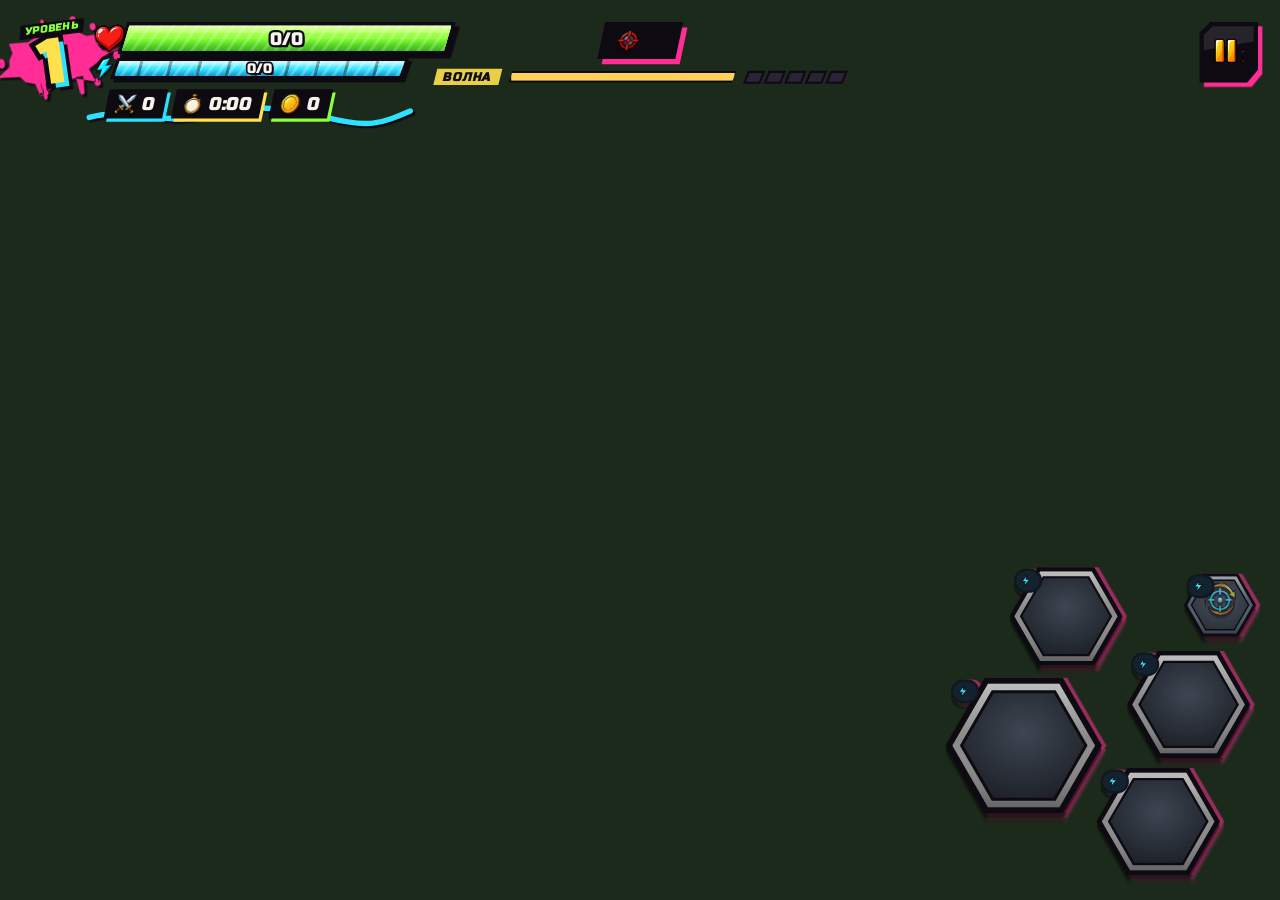
<file: index.html>
<!doctype html>
<html lang="ru">
<head>
  <meta charset="UTF-8" />
  <meta name="viewport" content="width=device-width, initial-scale=1.0, maximum-scale=1, user-scalable=no, viewport-fit=cover" />
  <title>Horde Breaker</title>
  <!-- added to the home screen it opens full screen in landscape, with no browser bars -->
  <link rel="manifest" href="./manifest.webmanifest" />
  <link rel="icon" href="./app-icon-192.png" />
  <link rel="apple-touch-icon" href="./app-icon-192.png" />
  <meta name="mobile-web-app-capable" content="yes" />
  <meta name="apple-mobile-web-app-capable" content="yes" />
  <meta name="apple-mobile-web-app-status-bar-style" content="black-translucent" />
  <meta name="theme-color" content="#140f1c" />
  <link rel="preconnect" href="https://fonts.googleapis.com" />
  <link rel="preconnect" href="https://fonts.gstatic.com" crossorigin />
  <link href="https://fonts.googleapis.com/css2?family=Oswald:wght@500;600;700&family=Russo+One&family=Rubik+Spray+Paint&family=Rubik+Wet+Paint&family=Rubik+Marker+Hatch&display=swap" rel="stylesheet" />
  <style>
    html, body { margin: 0; height: 100%; background: #1b2a1a; overflow: hidden; overscroll-behavior: none; touch-action: manipulation; -webkit-tap-highlight-color: transparent; -webkit-text-size-adjust: 100%; }
    #app { position: fixed; inset: 0; }
    canvas { display: block; }
  </style>
  <script type="module" crossorigin src="./assets/index-B4LTgV1l.js"></script>
  <link rel="stylesheet" crossorigin href="./assets/index-_51pqbA8.css">
</head>
<body>
  <div id="app"></div>
</body>
</html>
</file>
<file: assets/index-_51pqbA8.css>
.hud-root{--hp: #8CDD65;--hp-dark: #4E9E35;--xp: #48B6FF;--dash: #FF8A35;--blink: #AE78FF;--skill: #38D7D0;--ult: #FFD05C;--ol: #111720;--tx: #F5F3EA;--dmg: #FFD54A;--crit: #FF7A1F;--taken: #FF4A3D;--s: 1;--m: calc(20px * var(--s));--font: "Oswald", "Arial Narrow", "Roboto Condensed", sans-serif;--num: "Russo One", "Arial Black", Impact, sans-serif;--o2: -2px -2px 0 var(--ol), 2px -2px 0 var(--ol), -2px 2px 0 var(--ol), 2px 2px 0 var(--ol), 0 -2px 0 var(--ol), 0 2px 0 var(--ol), -2px 0 0 var(--ol), 2px 0 0 var(--ol), 0 3px 1px rgba(0,0,0,.5);--o1: -1.5px -1.5px 0 var(--ol), 1.5px -1.5px 0 var(--ol), -1.5px 1.5px 0 var(--ol), 1.5px 1.5px 0 var(--ol), 0 2px 0 var(--ol);position:absolute;top:0;right:0;bottom:0;left:0;overflow:hidden;pointer-events:none;user-select:none;-webkit-user-select:none;font-family:var(--font);color:var(--tx);font-weight:700;letter-spacing:.02em;z-index:10}.hud-root *{box-sizing:border-box}.hud-root .ico{display:block;width:100%;height:100%;overflow:visible}.hud-defs{position:absolute;width:0;height:0}.anchor{position:absolute}.a-tl{left:var(--m);top:var(--m);transform-origin:0 0;transform:scale(var(--s))}.a-tc{left:50%;top:var(--m);transform-origin:50% 0;transform:translate(-50%) scale(var(--s))}.a-tr{right:var(--m);top:var(--m);transform-origin:100% 0;transform:scale(var(--s))}.a-bc{left:50%;bottom:calc(var(--m) * 1.6);transform-origin:50% 100%;transform:translate(-50%) scale(var(--s))}.a-br{right:var(--m);bottom:var(--m);transform-origin:100% 100%;transform:scale(var(--s))}.hud-root.hidden-hud .anchor{opacity:0;transition:opacity .15s}.hud-root.over-hub{z-index:45}.hud-root.over-hub>:not(.modal-layer){visibility:hidden}.vitals{display:grid;grid-template-columns:56px auto;column-gap:8px;width:392px}.lvl{grid-row:1 / span 3;display:flex;flex-direction:column;align-items:center;padding-top:0}.lvl-label{font-size:12px;letter-spacing:.12em;text-shadow:var(--o1);line-height:1}.lvl-num{font-family:var(--num);font-size:46px;line-height:.95;color:#ffd23f;-webkit-text-stroke:7px var(--ol);paint-order:stroke fill;text-shadow:0 4px 0 rgba(0,0,0,.45);transform-origin:50% 60%}.lvl-num.bump{animation:lvl-bump .45s cubic-bezier(.2,1.6,.4,1)}@keyframes lvl-bump{0%{transform:scale(1)}35%{transform:scale(1.55);color:#fff}to{transform:scale(1)}}.bar-row{position:relative;display:flex;align-items:center;height:30px}.bar-row.xp-row{height:22px;margin-top:2px}.bar-ico{position:relative;z-index:2;flex:none;width:34px;height:32px;margin-right:-10px;filter:drop-shadow(0 2px 0 rgba(0,0,0,.4))}.xp-row .bar-ico{width:24px;height:24px;margin-right:-7px}.bar-ico.pulse{animation:heart .62s ease-in-out infinite}@keyframes heart{0%,to{transform:scale(1)}30%{transform:scale(1.25)}55%{transform:scale(.95)}}.bar{position:relative;filter:drop-shadow(0 3px 0 rgba(0,0,0,.35))}.bar-frame{--cut: 9px;position:relative;height:100%;background:var(--ol);clip-path:polygon(var(--cut) 0,100% 0,calc(100% - var(--cut)) 100%,0 100%);padding:3px 4px}.bar-well{position:relative;height:100%;overflow:hidden;background:linear-gradient(#1f2833,#2a3542);clip-path:polygon(calc(var(--cut) - 2px) 0,100% 0,calc(100% - var(--cut) + 2px) 100%,0 100%)}.bar-fill,.bar-trail,.bar-ghost{position:absolute;top:0;right:0;bottom:0;left:0;transform-origin:0 50%;transform:scaleX(1)}.bar-trail{background:linear-gradient(#ff6a5a,#c8262a)}.bar-ghost{background:#ffffffd9;opacity:0}.hp .bar-fill{background:linear-gradient(#c5f59e 0,#a2ec7a 22%,var(--hp) 45%,#6cc24b 78%,var(--hp-dark) 100%);transition:transform .12s ease-out}.hp .bar-fill.low{background:linear-gradient(#ffe39a 0,#ffcf5c 30%,#f2a33a 75%,#c9741f)}.hp .bar-fill.crit{background:linear-gradient(#ffb0a0 0,#ff7a62 30%,#ef4a3a 75%,#b52a22)}.bar-seg{position:absolute;top:0;right:0;bottom:0;left:0;pointer-events:none;background-image:repeating-linear-gradient(105deg,transparent 0 calc(var(--seg) - 3.5px),rgba(17,23,32,.75) calc(var(--seg) - 2.5px) calc(var(--seg) - .5px),transparent var(--seg))}.bar-gloss{position:absolute;left:0;right:0;top:0;height:38%;background:#ffffff38;pointer-events:none}.bar-text{position:absolute;top:0;right:0;bottom:0;left:0;display:flex;align-items:center;justify-content:center;font-family:var(--num);font-size:15px;letter-spacing:.02em;text-shadow:var(--o1)}.hp{width:312px;height:30px}.xp{width:276px;height:20px}.xp .bar-frame{--cut: 7px;padding:3px 4px}.xp .bar-fill{background:linear-gradient(#b9e5ff 0,#7dccff 25%,var(--xp) 55%,#2a8ad8 100%);transition:transform .25s ease-out}.xp .bar-text{font-size:11px}.xp .bar-seg{opacity:.6;--seg: 10%}.xp.flash .bar-ghost{animation:ghost .5s ease-out}.hp.heal .bar-ghost{animation:ghost .35s ease-out;background:#c8ffaab3}@keyframes ghost{0%{opacity:.95}to{opacity:0}}.stats{display:flex;gap:14px;margin:6px 0 0 14px;align-items:center}.stat{display:flex;align-items:center;gap:5px;font-family:var(--num);font-size:16px;text-shadow:var(--o1)}.stat .si{width:21px;height:21px;filter:drop-shadow(0 2px 0 rgba(0,0,0,.4))}.stat.tick .sv{animation:stat-tick .2s ease-out}@keyframes stat-tick{0%{color:#ffd23f;transform:scale(1.25)}to{color:var(--tx);transform:scale(1)}}.sv{display:inline-block;min-width:1ch}.combo{margin:6px 0 0 14px;display:flex;align-items:baseline;gap:6px;opacity:0;transform:translate(-8px);transition:opacity .12s,transform .12s}.combo.on{opacity:1;transform:none}.combo-n{font-family:var(--num);font-size:22px;color:#ffb347;-webkit-text-stroke:5px var(--ol);paint-order:stroke fill}.combo-l{font-size:12px;letter-spacing:.14em;text-shadow:var(--o1)}.combo-bar{width:80px;height:5px;background:var(--ol);border-radius:2px;overflow:hidden;align-self:center}.combo-bar i{display:block;height:100%;background:#ffb347;transform-origin:0 50%}.combo.bump .combo-n{animation:stat-tick .16s ease-out}.objective{display:flex;flex-direction:column;align-items:center;min-width:300px}.obj-line{display:flex;align-items:center;gap:8px;font-size:19px;letter-spacing:.06em;text-shadow:var(--o2);white-space:nowrap}.obj-ico{width:22px;height:22px;filter:drop-shadow(0 2px 0 rgba(0,0,0,.4))}.obj-count{font-family:var(--num);color:#ffd23f}.obj-line.done{animation:obj-done .5s ease-out}@keyframes obj-done{0%{transform:scale(1)}30%{transform:scale(1.18);color:#c5f59e}to{transform:scale(1)}}.alarm{display:flex;align-items:center;gap:8px;margin-top:5px}.alarm-lbl{font-size:11px;letter-spacing:.16em;text-shadow:var(--o1);opacity:.9}.alarm-track{position:relative;width:210px;height:9px;background:var(--ol);padding:2px;clip-path:polygon(4px 0,100% 0,calc(100% - 4px) 100%,0 100%)}.alarm-fill{height:100%;transform-origin:0 50%;background:var(--alarm, #FFD05C);transition:transform .3s ease-out,background-color .3s}.alarm-pips{display:flex;gap:3px}.alarm-pips i{width:10px;height:11px;background:#2a3542;border:2px solid var(--ol);transform:skew(-15deg)}.alarm-pips i.on{background:var(--alarm, #FFD05C)}.alarm-up{margin-top:4px;font-size:13px;letter-spacing:.16em;color:#ff8a35;text-shadow:var(--o1);opacity:0;transform:translateY(-4px);transition:opacity .15s,transform .15s}.alarm-up.on{opacity:1;transform:none}.alarm.raise .alarm-track{animation:alarm-raise .35s ease-out}@keyframes alarm-raise{0%,to{transform:none}30%{transform:scaleY(1.6)}}.boss{margin-top:10px;display:none;flex-direction:column;align-items:center}.boss.on{display:flex;animation:boss-in .25s ease-out}@keyframes boss-in{0%{opacity:0;transform:translateY(-8px)}to{opacity:1;transform:none}}.boss-name{display:flex;align-items:center;gap:6px;font-size:15px;letter-spacing:.12em;text-shadow:var(--o1);color:#ffc3b5}.boss-name .ico{width:18px;height:18px}.boss .bar{width:460px;height:18px;margin-top:3px}.boss .bar-frame{--cut: 8px;padding:3px 4px}.boss .bar-fill{background:linear-gradient(#ff9d8a 0,#f0503c 40%,#b0241c);transition:transform .12s}.boss .bar-trail{background:linear-gradient(#ffe7a0,#ffc04a)}.toasts{display:flex;flex-direction:column;align-items:center;gap:4px;margin-top:8px}.toast{font-size:15px;letter-spacing:.1em;text-shadow:var(--o2);animation:toast 2.2s ease-out forwards}.toast.warn{color:#ff9a55}.toast.good{color:#c5f59e}@keyframes toast{0%{opacity:0;transform:translateY(-6px) scale(1.1)}8%{opacity:1;transform:none}80%{opacity:1}to{opacity:0}}.pause-btn{position:relative;width:54px;height:56px;pointer-events:auto;cursor:pointer;border:0;padding:0;background:none;transition:transform .12s ease-out,filter .12s;filter:drop-shadow(0 4px 0 rgba(0,0,0,.4))}.pause-btn svg{width:100%;height:100%;display:block}.pause-btn .pb-body{fill:#1d2531}.pause-btn .pb-edge{fill:var(--ol)}.pause-btn .pb-hi{fill:#ffffff1a}.pause-btn:hover{transform:scale(1.08);filter:drop-shadow(0 4px 0 rgba(0,0,0,.4)) drop-shadow(0 0 6px rgba(255,255,255,.35))}.pause-btn:hover .pb-body{fill:#2b3747}.pause-btn:active{transform:scale(.95);transition-duration:.08s}.pause-btn .pb-ico{position:absolute;top:13px;right:12px;bottom:15px;left:12px}.fps{margin-top:4px;text-align:right;font-size:11px;letter-spacing:.08em;text-shadow:var(--o1);opacity:.85;display:none}.fps.on{display:block}.controls{display:flex;flex-wrap:nowrap;align-items:center;gap:4px;white-space:nowrap}.ctl{display:flex;align-items:center;gap:5px;font-size:15px;letter-spacing:.05em;text-shadow:var(--o2);transition:opacity .6s ease,max-width .6s ease;overflow:hidden;max-width:260px}.ctl .k{font-family:var(--num);font-size:14px}.ctl .dash{opacity:.8}.ctl.gone{opacity:0;max-width:0}.ctl.ping{animation:ctl-ping .5s ease-out}@keyframes ctl-ping{0%,to{color:var(--tx)}30%{color:#ffd23f;transform:scale(1.1)}}.ctl-sep{font-size:15px;text-shadow:var(--o2);transition:opacity .6s}.ctl-sep.gone{opacity:0;width:0;overflow:hidden}.pad{display:inline-flex;align-items:center;justify-content:center;min-width:20px;height:20px;padding:0 4px;border-radius:10px;border:2px solid var(--ol);font-family:var(--num);font-size:11px;color:#fff;text-shadow:0 1px 0 var(--ol);background:#4a5566}.pad.pa{background:#3fae4f}.pad.pb{background:#d64545}.pad.px{background:#3e7fd8}.pad.py{background:#d8b23e}.pad.sh{border-radius:5px}.abilities{position:relative;width:292px;height:394px}.ab{position:absolute;pointer-events:auto;cursor:pointer;--c: #888;transition:transform .12s ease-out;filter:drop-shadow(0 5px 0 rgba(0,0,0,.35))}.ab:hover{transform:scale(1.05)}.ab:active{transform:scale(.94);transition-duration:.08s}.ab .hx{position:absolute;top:0;right:0;bottom:0;left:0;width:100%;height:100%;overflow:visible}.hx-shadow{fill:#00000047}.hx-base{fill:var(--ol)}.hx-ring{fill:var(--c);transition:fill .15s}.hx-ringhi{fill:url(#hud-gloss)}.hx-inner{fill:var(--ol)}.hx-face{fill:url(#hud-face)}.hx-tint{fill:var(--c);opacity:.14}.hx-flash{fill:#fff;opacity:0}.ab-ico{position:absolute;left:24%;right:24%;top:13%;bottom:27%;transition:opacity .15s,filter .15s;filter:drop-shadow(0 2px 0 rgba(0,0,0,.45))}.ab-cd{position:absolute;left:13.4%;right:13.4%;top:13.4%;bottom:13.4%;clip-path:polygon(25% 0,75% 0,100% 50%,75% 100%,25% 100%,0 50%);background:conic-gradient(transparent calc((1 - var(--cd, 0)) * 360deg),#06090ebd 0);opacity:0;transition:opacity .1s}.ab-cdt{position:absolute;top:0;right:0;bottom:0;left:0;display:flex;align-items:center;justify-content:center;padding-bottom:6%;font-family:var(--num);font-size:24px;color:#fff;text-shadow:var(--o2);opacity:0}.ab-key{position:absolute;left:0;right:0;bottom:9%;display:flex;justify-content:center;font-family:var(--num);font-size:15px;letter-spacing:.04em;text-shadow:var(--o2);line-height:1}.ab-key .pad{height:22px;min-width:22px;font-size:12px}.ab-ch{position:absolute;right:8%;top:4%;min-width:24px;height:24px;padding:0 5px;border-radius:12px;display:none;align-items:center;justify-content:center;background:var(--c);border:3px solid var(--ol);font-family:var(--num);font-size:13px;color:var(--ol)}.ab.has-ch .ab-ch{display:flex}.ab-ch.zero{background:#3b4554;color:#c8cfda}.ab.cooling .hx-ring{fill:color-mix(in srgb,var(--c) 45%,#3b4554)}.ab.cooling .ab-ico{opacity:.5;filter:grayscale(.6) brightness(.8)}.ab.cooling .ab-cd,.ab.cooling .ab-cdt{opacity:1}.ab.unusable .ab-ico{opacity:.35;filter:grayscale(1)}.ab.unusable .hx-ring{fill:#4a5462}.ab.active .hx-ring{fill:color-mix(in srgb,var(--c) 70%,#fff)}.ab.active{filter:drop-shadow(0 5px 0 rgba(0,0,0,.35)) drop-shadow(0 0 10px color-mix(in srgb,var(--c) 70%,transparent))}.ab.ready .hx-flash{animation:hx-flash .26s ease-out}.ab.ready{animation:ab-ready .26s ease-out}@keyframes hx-flash{0%{opacity:.75}to{opacity:0}}@keyframes ab-ready{0%{transform:scale(1.08)}to{transform:scale(1)}}.ab.pulse{animation:ab-pulse .18s ease-out}@keyframes ab-pulse{0%{transform:scale(1.14)}to{transform:scale(1)}}.ab-wave{position:absolute;top:0;right:0;bottom:0;left:0;opacity:0;pointer-events:none}.ab-wave polygon{fill:none;stroke:var(--c);stroke-width:4}.ab.pulse .ab-wave{animation:ab-wave .35s ease-out}@keyframes ab-wave{0%{opacity:.9;transform:scale(1)}to{opacity:0;transform:scale(1.45)}}.ab.denied{animation:ab-deny .2s linear}.ab.denied .hx-ring{fill:#e04a3a}@keyframes ab-deny{0%,to{transform:translate(0)}20%{transform:translate(-5px)}40%{transform:translate(5px)}60%{transform:translate(-3px)}80%{transform:translate(3px)}}.ab.ult-ready .ab-sheen{animation:sheen .7s ease-out}.ab-sheen{position:absolute;left:13%;right:13%;top:13%;bottom:13%;overflow:hidden;pointer-events:none;clip-path:polygon(25% 0,75% 0,100% 50%,75% 100%,25% 100%,0 50%);background:linear-gradient(110deg,transparent 35%,rgba(255,255,255,.55) 50%,transparent 65%) no-repeat;background-size:250% 100%;background-position:150% 0;opacity:0}@keyframes sheen{0%{background-position:150% 0;opacity:1}to{background-position:-60% 0;opacity:1}}.ab.toggle .ab-ico{left:22%;right:22%;top:14%;bottom:30%}.ab.toggle .ab-key{font-size:13px;bottom:6%}.ab.toggle .hx-ring{fill:#4c5768}.ab.toggle.on .hx-ring{fill:#e8eef5}.ab.toggle.on{filter:drop-shadow(0 4px 0 rgba(0,0,0,.35)) drop-shadow(0 0 6px rgba(232,238,245,.55))}.ab.toggle:not(.on) .ab-ico{opacity:.55}.ab-sz-move .ab-cdt{font-size:30px}.ab-sz-move .ab-key{font-size:17px}.layer{position:absolute;top:0;right:0;bottom:0;left:0;pointer-events:none}.dn{position:absolute;left:0;top:0;will-change:transform;contain:layout style}.dn>span{position:absolute;display:block;white-space:nowrap;will-change:transform,opacity;font-family:var(--num);font-size:calc(24px * var(--s));line-height:1;color:var(--dmg);-webkit-text-stroke:calc(5px * var(--s)) var(--ol);paint-order:stroke fill;text-shadow:0 calc(3px * var(--s)) 0 rgba(0,0,0,.35)}.dn.crit>span{color:var(--crit);font-size:calc(34px * var(--s));-webkit-text-stroke-width:calc(6px * var(--s))}.dn.taken>span{color:var(--taken);font-size:calc(26px * var(--s))}.dn.heal>span{color:var(--hp)}.dn.crush>span{color:#ffb347;font-size:calc(22px * var(--s));letter-spacing:.04em}.dn.building>span{color:#ffe27a;font-size:calc(40px * var(--s));-webkit-text-stroke-width:calc(7px * var(--s))}.dn.building>span:before{content:"";position:absolute;left:50%;top:50%;width:180%;height:220%;z-index:-1;transform:translate(-50%,-50%);background:radial-gradient(closest-side,rgba(255,240,180,.85),rgba(255,170,60,.45) 45%,transparent 70%);animation:burst .35s ease-out forwards}@keyframes burst{0%{transform:translate(-50%,-50%) scale(.2);opacity:1}to{transform:translate(-50%,-50%) scale(1.3);opacity:0}}.wb{position:absolute;left:0;top:0;width:calc(34px * var(--s));height:calc(7px * var(--s));margin-left:calc(-17px * var(--s));background:var(--ol);padding:calc(1.5px * var(--s));will-change:transform;display:none}.wb.on{display:block}.wb i{display:block;height:100%;background:#ff5a4a;transform-origin:0 50%}.wb.building{width:calc(78px * var(--s));height:calc(10px * var(--s));margin-left:calc(-39px * var(--s));padding:calc(2px * var(--s));clip-path:polygon(4% 0,100% 0,96% 100%,0 100%)}.wb.building i{background:linear-gradient(#ff8a7a,#e0362a)}.wb.elite{width:calc(70px * var(--s));height:calc(10px * var(--s));margin-left:calc(-35px * var(--s));padding:calc(2px * var(--s))}.wb.elite i{background:linear-gradient(#ffd27a,#f08a2a)}.wb.elite:before{content:"";position:absolute;left:calc(-16px * var(--s));top:50%;width:calc(16px * var(--s));height:calc(16px * var(--s));transform:translateY(-50%);background:var(--skull) center / contain no-repeat}.mk{position:absolute;left:0;top:0;width:0;height:0;display:none;will-change:transform}.mk.on{display:block}.mk-body{position:absolute;left:calc(-17px * var(--s));top:calc(-17px * var(--s));width:calc(34px * var(--s));height:calc(34px * var(--s))}.mk-bg{position:absolute;top:0;right:0;bottom:0;left:0;background:var(--ol);clip-path:polygon(50% 0,100% 50%,50% 100%,0 50%)}.mk-bg:after{content:"";position:absolute;inset:calc(3px * var(--s));background:var(--mc, #FFD05C);clip-path:polygon(50% 0,100% 50%,50% 100%,0 50%)}.mk-ico{position:absolute;top:22%;right:22%;bottom:22%;left:22%}.mk.onscreen .mk-body{animation:bob 1.2s ease-in-out infinite}@keyframes bob{0%,to{transform:translateY(0)}50%{transform:translateY(calc(-5px * var(--s)))}}.mk-arrow{position:absolute;left:0;top:0;width:0;height:0;display:none}.mk-arrow:before{content:"";position:absolute;left:calc(20px * var(--s));top:calc(-8px * var(--s));border-left:calc(12px * var(--s)) solid var(--mc, #FFD05C);border-top:calc(8px * var(--s)) solid transparent;border-bottom:calc(8px * var(--s)) solid transparent;filter:drop-shadow(1.5px 0 0 var(--ol)) drop-shadow(-1px 0 0 var(--ol)) drop-shadow(0 1.5px 0 var(--ol)) drop-shadow(0 -1.5px 0 var(--ol))}.mk.edge .mk-arrow{display:block}.mk-dist{position:absolute;left:50%;top:calc(20px * var(--s));transform:translate(-50%);white-space:nowrap;font-family:var(--num);font-size:calc(12px * var(--s));text-shadow:var(--o1);display:none}.mk.edge .mk-dist{display:block}.mk.exit{--mc: #5CE07A}.mk.elite{--mc: #FF9A55}.mk.boss{--mc: #FF5A4A}.mk.boss .mk-body{transform:scale(1.2)}.fx-vignette{position:absolute;top:0;right:0;bottom:0;left:0;opacity:0;transition:opacity .4s;background:radial-gradient(ellipse at center,transparent 55%,rgba(200,20,20,.38) 85%,rgba(150,0,0,.6) 100%)}.fx-vignette.on{animation:vig 1.1s ease-in-out infinite}@keyframes vig{0%,to{opacity:.55}50%{opacity:1}}.fx-flash{position:absolute;top:0;right:0;bottom:0;left:0;opacity:0;background:radial-gradient(ellipse at center,#ff281e0d 40%,#ff281e73)}.fx-gold{position:absolute;top:0;right:0;bottom:0;left:0;opacity:0;background:radial-gradient(ellipse at center,#ffdc7800 30%,#ffd25a80)}.modal-layer{position:absolute;top:0;right:0;bottom:0;left:0;pointer-events:none;z-index:40}.modal{position:absolute;top:0;right:0;bottom:0;left:0;display:none;align-items:center;justify-content:center;pointer-events:auto;background:radial-gradient(ellipse at center,#080c128c,#080c12cc)}.modal.on{display:flex;animation:modal-in .14s ease-out}@keyframes modal-in{0%{opacity:0}to{opacity:1}}.modal-inner{zoom:var(--s);display:flex;flex-direction:column;align-items:center;padding:12px 0}.m-title{font-family:var(--num);font-size:40px;color:#ffd23f;letter-spacing:.04em;-webkit-text-stroke:7px var(--ol);paint-order:stroke fill;text-shadow:0 4px 0 rgba(0,0,0,.45)}.m-sub{font-size:15px;letter-spacing:.14em;text-shadow:var(--o1);margin-top:2px;opacity:.9}.m-hint{margin-top:18px;font-size:13px;letter-spacing:.1em;text-shadow:var(--o1);opacity:.8;display:flex;gap:14px;align-items:center}.cards{display:flex;gap:26px;margin-top:22px}.card{--rc: #9FB3C8;position:relative;width:268px;height:372px;cursor:pointer;border:0;padding:0;background:none;color:var(--tx);font-family:var(--font);text-align:left;transition:transform .12s ease-out,filter .12s;filter:drop-shadow(0 8px 0 rgba(0,0,0,.4));opacity:0;animation:card-in .26s cubic-bezier(.2,1.4,.4,1) forwards}.card:nth-child(2){animation-delay:.05s}.card:nth-child(3){animation-delay:.1s}@keyframes card-in{0%{opacity:0;transform:translateY(30px) scale(.9)}to{opacity:1;transform:none}}.card.rare{--rc: #48B6FF}.card.epic{--rc: #AE78FF}.card.legendary{--rc: #FFD05C}.card-frame{position:absolute;top:0;right:0;bottom:0;left:0;background:var(--ol);clip-path:polygon(16px 0,calc(100% - 16px) 0,100% 16px,100% calc(100% - 16px),calc(100% - 16px) 100%,16px 100%,0 calc(100% - 16px),0 16px)}.card-ring{position:absolute;top:4px;right:4px;bottom:4px;left:4px;background:var(--rc);clip-path:polygon(14px 0,calc(100% - 14px) 0,100% 14px,100% calc(100% - 14px),calc(100% - 14px) 100%,14px 100%,0 calc(100% - 14px),0 14px)}.card-face{position:absolute;top:10px;right:10px;bottom:10px;left:10px;background:linear-gradient(170deg,#26313f,#161d27 60%);clip-path:polygon(10px 0,calc(100% - 10px) 0,100% 10px,100% calc(100% - 10px),calc(100% - 10px) 100%,10px 100%,0 calc(100% - 10px),0 10px)}.card-face:before{content:"";position:absolute;left:0;right:0;top:0;height:120px;background:radial-gradient(ellipse at 50% 30%,color-mix(in srgb,var(--rc) 40%,transparent),transparent 70%)}.card-body{position:absolute;top:10px;right:10px;bottom:10px;left:10px;padding:18px 20px;display:flex;flex-direction:column;align-items:center}.card-rar{font-size:11px;letter-spacing:.2em;color:var(--rc);text-shadow:var(--o1)}.card-hex{position:relative;width:96px;height:84px;margin-top:8px;--c: var(--ac)}.card-hex .hx{position:absolute;top:0;right:0;bottom:0;left:0;width:100%;height:100%;overflow:visible}.card-hex .ab-ico{left:25%;right:25%;top:20%;bottom:20%}.card-name{margin-top:10px;font-size:24px;letter-spacing:.04em;text-shadow:var(--o2);text-align:center;line-height:1.05}.card-tag{font-size:11px;letter-spacing:.14em;opacity:.7;margin-top:2px}.card-pips{display:flex;gap:4px;margin-top:8px}.card-pips i{width:16px;height:7px;background:#3b4554;border:2px solid var(--ol);transform:skew(-20deg)}.card-pips i.on{background:var(--rc)}.card-pips i.new{background:#fff;animation:pip-new .8s ease-in-out infinite alternate}@keyframes pip-new{0%{background:#fff}to{background:var(--rc)}}.card-changes{margin-top:14px;width:100%;display:flex;flex-direction:column;gap:5px}.chg{display:flex;justify-content:space-between;align-items:baseline;font-size:14px;font-weight:600;text-shadow:var(--o1)}.chg b{font-family:var(--num);font-weight:400;font-size:14px;color:#c5f59e}.chg s{text-decoration:none;opacity:.55;font-family:var(--num);font-size:12px;margin-right:4px}.card-desc{margin-top:auto;font-size:14px;font-weight:500;line-height:1.25;text-align:center;opacity:.92;letter-spacing:.01em}.card-key{position:absolute;left:50%;bottom:-14px;transform:translate(-50%);z-index:2}.card-key span{display:inline-flex;width:30px;height:30px;align-items:center;justify-content:center;background:var(--rc);border:3px solid var(--ol);color:var(--ol);font-family:var(--num);font-size:15px;clip-path:polygon(25% 0,75% 0,100% 50%,75% 100%,25% 100%,0 50%)}.card.sel{transform:translateY(-10px) scale(1.04);filter:drop-shadow(0 12px 0 rgba(0,0,0,.4)) drop-shadow(0 0 14px color-mix(in srgb,var(--rc) 60%,transparent))}.card.sel .card-ring{background:color-mix(in srgb,var(--rc) 75%,#fff)}.card.picked{animation:card-pick .22s ease-out forwards}@keyframes card-pick{0%{transform:translateY(-10px) scale(1.04)}50%{transform:translateY(-14px) scale(1.12)}to{transform:translateY(-10px) scale(1.06);opacity:1}}.panel{position:relative;min-width:360px;padding:26px 30px 24px;display:flex;flex-direction:column;align-items:stretch;gap:8px;background:var(--ol);clip-path:polygon(18px 0,100% 0,100% calc(100% - 18px),calc(100% - 18px) 100%,0 100%,0 18px)}.panel:before{content:"";position:absolute;top:4px;right:4px;bottom:4px;left:4px;z-index:-1}.panel-in{position:absolute;top:4px;right:4px;bottom:4px;left:4px;background:linear-gradient(170deg,#26313ff7,#161d27f7);clip-path:polygon(15px 0,100% 0,100% calc(100% - 15px),calc(100% - 15px) 100%,0 100%,0 15px);z-index:0}.panel>:not(.panel-in){position:relative;z-index:1}.panel .m-title{text-align:center;font-size:32px;margin-bottom:6px}.mbtn{--bc: #3a4657;position:relative;height:46px;border:0;padding:0 18px;cursor:pointer;color:var(--tx);text-align:left;font-family:var(--font);font-weight:700;font-size:18px;letter-spacing:.08em;text-shadow:var(--o1);background:var(--bc);clip-path:polygon(10px 0,100% 0,calc(100% - 10px) 100%,0 100%);transition:transform .12s ease-out,background-color .12s;display:flex;align-items:center;gap:10px}.mbtn:after{content:"";position:absolute;left:0;top:0;bottom:0;width:5px;background:transparent}.mbtn.sel,.mbtn:hover{--bc: #4f5f74;transform:translate(6px)}.mbtn.sel:after{background:#ffd23f}.mbtn.primary{--bc: #c76a1e}.mbtn.primary.sel,.mbtn.primary:hover{--bc: #e8822a}.mbtn.danger.sel,.mbtn.danger:hover{--bc: #a8382e}.mbtn:active{transform:translate(6px) scale(.97);transition-duration:.08s}.mbtn .mb-r{margin-left:auto;font-family:var(--num);font-size:15px;color:#ffd23f}.ctl-list{display:grid;grid-template-columns:auto 1fr;gap:8px 20px;font-size:16px;text-shadow:var(--o1);padding:4px 4px 8px}.ctl-list .k{font-family:var(--num);color:#ffd23f;text-align:right}.res{width:560px}.res-grid{display:grid;grid-template-columns:1fr auto;gap:7px 24px;font-size:18px;text-shadow:var(--o1);margin:6px 4px}.res-grid .v{font-family:var(--num);text-align:right}.res-bonus{display:flex;flex-direction:column;gap:4px;margin:6px 4px;font-size:15px;text-shadow:var(--o1)}.res-bonus .ok{color:#c5f59e}.res-bonus .no{opacity:.5}.res-rank{display:flex;align-items:center;justify-content:center;gap:16px;margin:8px 0 10px}.rank-badge{width:84px;height:74px;position:relative}.rank-badge .hx{width:100%;height:100%;overflow:visible}.rank-letter{position:absolute;top:0;right:0;bottom:0;left:0;display:flex;align-items:center;justify-content:center;font-family:var(--num);font-size:44px;color:#ffd23f;-webkit-text-stroke:7px var(--ol);paint-order:stroke fill}.rank-badge.pop{animation:lvl-bump .5s cubic-bezier(.2,1.6,.4,1)}.rank-txt{font-size:14px;letter-spacing:.1em;text-shadow:var(--o1);max-width:300px}.rank-txt b{display:block;font-size:20px;color:#ffd23f}.set-row{display:flex;align-items:center;justify-content:space-between;gap:30px;height:46px;padding:0 16px;background:#2b3645;clip-path:polygon(10px 0,100% 0,calc(100% - 10px) 100%,0 100%);font-size:16px;letter-spacing:.06em;text-shadow:var(--o1);cursor:pointer}.set-row.sel{background:#3d4b5e;box-shadow:inset 5px 0 #ffd23f}.set-val{font-family:var(--num);color:#ffd23f;min-width:70px;text-align:right}.lo{width:980px}.lo-sec{font-size:14px;letter-spacing:.2em;color:#ffd23f;text-shadow:var(--o1);margin:12px 0 6px 2px}.lo-row{display:flex;flex-wrap:wrap;gap:10px}.lo-opt{--c: #888;position:relative;width:104px;height:120px;border:0;background:none;cursor:pointer;padding:0;color:var(--tx);transition:transform .12s;font-family:var(--font)}.lo-opt .card-hex{width:80px;height:70px;margin:0 auto;--ac: var(--c)}.lo-opt .lo-name{margin-top:6px;font-size:13px;letter-spacing:.04em;text-shadow:var(--o1);text-align:center;line-height:1.1}.lo-opt .lo-slot{position:absolute;top:0;right:4px;font-family:var(--num);font-size:13px;color:var(--ol);background:var(--c);border:2px solid var(--ol);padding:0 5px;display:none}.lo-opt.chosen .lo-slot{display:block}.lo-opt:not(.chosen) .card-hex{opacity:.55;filter:grayscale(.5)}.lo-opt.sel{transform:translateY(-4px) scale(1.06)}.lo-opt.sel .lo-name{color:#ffd23f}.lo-desc{min-height:42px;margin-top:10px;font-size:15px;font-weight:500;text-shadow:var(--o1);opacity:.9}.lo-foot{display:flex;justify-content:space-between;align-items:center;margin-top:8px}.lo-foot .mbtn{min-width:260px;justify-content:center}.xp .bar-fill{background:linear-gradient(#c8f6ff 0,#6fe6ff 25%,#2ec4f0 60%,#1584c4)!important}.xp.deny{animation:e-deny .3s linear}@keyframes e-deny{0%,to{filter:none;transform:none}25%{filter:drop-shadow(0 0 6px #ff3a2a) brightness(1.4) hue-rotate(160deg);transform:translate(-3px)}60%{transform:translate(3px)}}.ab-cost{position:absolute;left:6%;top:4%;min-width:26px;height:22px;padding:0 5px 0 15px;border-radius:11px;display:flex;align-items:center;justify-content:flex-end;background:#12222e url("data:image/svg+xml;utf8,<svg xmlns='http://www.w3.org/2000/svg' viewBox='0 0 64 64'><path d='M38 2L12 36h16l-6 26 30-38H34z' fill='%233fe0ff' stroke='%23111720' stroke-width='5'/></svg>") 3px 50% / 12px 12px no-repeat;border:2px solid #111720;font-family:var(--num);font-size:12px;color:#bff3ff;text-shadow:var(--o1)}.ab.unusable .ab-cost{color:#ff8a7a}img.ico{object-fit:contain;pointer-events:none;-webkit-user-drag:none}.ab-ico img.ico{filter:drop-shadow(0 2px 0 rgba(0,0,0,.35))}.pause-btn .pb-ico{top:12px;right:11px;bottom:14px;left:11px}body.no-cursor canvas{cursor:none}.crosshair{position:absolute;left:0;top:0;width:0;height:0;display:none;pointer-events:none;z-index:30;will-change:transform}.crosshair svg{position:absolute;left:calc(-22px * var(--s));top:calc(-22px * var(--s));width:calc(44px * var(--s));height:calc(44px * var(--s));overflow:visible;transition:transform .1s ease-out}.crosshair .ch-o{fill:none;stroke:var(--ol);stroke-width:8;stroke-linecap:round}.crosshair .ch-i{fill:none;stroke:#f5f3ea;stroke-width:3.5;stroke-linecap:round}.crosshair .ch-dot{fill:#ffd23f;stroke:var(--ol);stroke-width:2.5}.crosshair.lock .ch-i{stroke:#ff4a3d}.crosshair.lock svg{transform:scale(.82) rotate(45deg)}.crosshair.kick svg{animation:ch-kick .12s ease-out}@keyframes ch-kick{0%{transform:scale(1.35)}to{transform:scale(1)}}.crosshair.lock.kick svg{animation:ch-kick-l .12s ease-out}@keyframes ch-kick-l{0%{transform:scale(1.15) rotate(45deg)}to{transform:scale(.82) rotate(45deg)}}.hud-root{--pink: #ff2d95;--cyan: #2de2ff;--yel: #ffe14d;--lime: #8dff3a;--vio: #a35cff;--org: #ff9a1a;--ink: #0d0a12;--ol: #0d0a12;--hp: #8dff3a;--hp-dark: #3fae1f;--xp: #2de2ff;--graf: "Russo One", "Arial Black", Impact, sans-serif;--wet: "Russo One", "Arial Black", Impact, sans-serif;--hatch: "Russo One", "Arial Black", Impact, sans-serif}.vitals{position:relative}.tag-under{position:absolute;left:-22px;top:-10px;width:110px;height:100px;z-index:-1;overflow:visible;pointer-events:none;rotate:-10deg}.tag-under path{fill:var(--pink);filter:drop-shadow(4px 4px 0 var(--ink))}.tag-scrawl{position:absolute;left:60px;top:74px;width:300px;height:26px;z-index:-1;overflow:visible;pointer-events:none}.tag-scrawl path{fill:none;stroke:var(--cyan);stroke-width:5;stroke-linecap:round;stroke-linejoin:round;filter:drop-shadow(2px 2px 0 var(--ink))}.lvl-label{font-family:var(--num);font-size:9px;letter-spacing:.08em;color:var(--lime);background:var(--ink);padding:2px 5px;transform:rotate(-7deg) skew(-12deg);text-shadow:none}.lvl-num{font-family:var(--num);font-style:oblique 12deg;font-size:56px;line-height:.95;color:var(--yel);-webkit-text-stroke:9px var(--ink);paint-order:stroke fill;text-shadow:4px 4px 0 var(--cyan),7px 7px 0 var(--ink);rotate:-8deg}.bar.hp{filter:drop-shadow(4px 4px 0 var(--ink))}.bar.xp{filter:drop-shadow(3px 3px 0 var(--ink))}.bar-frame{background:var(--ink)}.bar-well{background:repeating-linear-gradient(-55deg,#1b1426 0,#1b1426 4.5px,#241a33 5.5px,#241a33 7.5px,#1b1426 8px)}.hp .bar-fill{background:repeating-linear-gradient(-55deg,#fff0 0,#fff0 5.5px,#fff3 6.5px,#fff3 8.5px,#fff0 9px),linear-gradient(#e2ffa6 0,#b4ff5c 22%,var(--lime) 50%,#4fcf22 80%,var(--hp-dark) 100%)}.hp .bar-fill.low{background:repeating-linear-gradient(-55deg,#fff0 0,#fff0 5.5px,#fff3 6.5px,#fff3 8.5px,#fff0 9px),linear-gradient(#fff3a0,var(--yel) 40%,#e8a21a)}.hp .bar-fill.crit{background:repeating-linear-gradient(-55deg,#fff0 0,#fff0 5.5px,#ffffff38 6.5px,#ffffff38 8.5px,#fff0 9px),linear-gradient(#ffb0d6,var(--pink) 45%,#b8105f)}.bar-trail{background:linear-gradient(#fff,#ffd0e6)}.xp .bar-fill{background:repeating-linear-gradient(-55deg,#fff0 0,#fff0 4.5px,#ffffff40 5.5px,#ffffff40 7.5px,#fff0 8px),linear-gradient(#d6fbff 0,#7af0ff 25%,var(--cyan) 55%,#1a8fc4 100%)!important}.bar-gloss{background:#ffffff2e;height:30%}.bar-text{font-style:oblique 10deg;font-size:16px;-webkit-text-stroke:4px var(--ink);paint-order:stroke fill;text-shadow:2px 2px 0 var(--ink)}.xp .bar-text{font-size:12px;-webkit-text-stroke-width:3px}.stats{gap:8px;margin-top:8px}.stat{background:var(--ink);padding:3px 10px 3px 7px;transform:skew(-12deg);box-shadow:3px 3px 0 var(--cyan);text-shadow:none}.stat:nth-child(2){box-shadow:3px 3px 0 var(--yel)}.stat:nth-child(3){box-shadow:3px 3px 0 var(--lime)}.stat.tick .sv{animation:stat-tick2 .22s ease-out}@keyframes stat-tick2{0%{color:var(--yel);transform:scale(1.35) rotate(-6deg)}to{color:var(--tx);transform:none}}.obj-line{background:var(--ink);padding:6px 20px 6px 14px;transform:skew(-12deg);box-shadow:5px 5px 0 var(--pink);text-shadow:none;font-size:20px}.obj-count{color:var(--yel)}.alarm{margin-top:9px}.alarm-lbl{font-family:var(--num);color:var(--ink);background:var(--yel);padding:1px 7px;transform:skew(-14deg);text-shadow:none;letter-spacing:.1em}.alarm-track{background:var(--ink);height:11px}.alarm-pips i{width:16px;height:12px;background:#2a2235;border:2px solid var(--ink);transform:skew(-22deg)}.alarm-pips i.on{background:var(--alarm);box-shadow:0 0 8px var(--alarm)}.toasts{margin-top:14px;gap:8px}.alarm-up{margin-top:8px;font-family:var(--graf);font-size:16px;letter-spacing:.04em;color:var(--yel);-webkit-text-stroke:4px var(--ink);paint-order:stroke fill;text-shadow:3px 3px 0 var(--pink);rotate:-3deg}.a-ban{left:50%;top:19%;transform-origin:50% 0;transform:scale(var(--s))}.wbn{position:absolute;left:0;top:0;display:flex;flex-direction:column;align-items:center;white-space:nowrap;opacity:0}.wbn-splat{position:absolute;left:-14%;top:-30%;width:128%;height:170%;z-index:-1;fill:var(--vio);overflow:visible;filter:drop-shadow(6px 6px 0 var(--ink))}.wbn-t{font-family:var(--graf);font-size:72px;line-height:1;color:var(--yel);-webkit-text-stroke:11px var(--ink);paint-order:stroke fill;text-shadow:6px 6px 0 var(--pink),10px 10px 0 var(--ink)}.wbn-s{margin-top:-4px;font-family:var(--num);font-size:20px;letter-spacing:.14em;color:var(--ink);background:var(--cyan);padding:2px 14px;transform:skew(-14deg) rotate(3deg);box-shadow:4px 4px 0 var(--ink)}.wbn.last .wbn-splat{fill:#1b0b18}.wbn.last .wbn-t{color:#ff4a3d;text-shadow:6px 6px 0 var(--yel),10px 10px 0 var(--ink)}.wbn.last .wbn-s{background:var(--pink);color:#fff}.toast{animation:toast2 2.2s ease-out forwards;text-shadow:none;font-size:16px}.toast span{display:inline-block;background:var(--ink);padding:4px 14px;transform:skew(-14deg);box-shadow:4px 4px 0 var(--tc, var(--cyan))}.toast.warn{--tc: var(--pink);color:var(--yel)}.toast.good{--tc: var(--lime);color:var(--lime)}@keyframes toast2{0%{opacity:0;transform:rotate(var(--r, 0deg)) scale(1.8)}8%{opacity:1;transform:rotate(var(--r, 0deg)) scale(.95)}13%{transform:rotate(var(--r, 0deg)) scale(1.04)}20%,80%{opacity:1;transform:rotate(var(--r, 0deg))}to{opacity:0;transform:rotate(var(--r, 0deg)) translateY(-8px)}}.boss-name{font-family:var(--graf);font-size:20px;color:#ff4a3d;-webkit-text-stroke:4px var(--ink);paint-order:stroke fill;text-shadow:3px 3px 0 var(--yel)}.boss .bar{filter:drop-shadow(4px 4px 0 var(--pink))}.boss .bar-fill{background:repeating-linear-gradient(-55deg,#fff0 0,#fff0 5.5px,#fff3 6.5px,#fff3 8.5px,#fff0 9px),linear-gradient(#ff9dc8,var(--pink) 45%,#a00c50)}.pause-btn{filter:drop-shadow(4px 4px 0 var(--pink))}.pause-btn .pb-body{fill:var(--ink)}.fps{font-family:var(--num);color:var(--lime)}.a-mr{right:calc(var(--m) * 1.6);top:22%;transform-origin:100% 0;transform:scale(var(--s))}.cb{position:relative;width:260px;height:176px;display:none;--cc: #fff;rotate:-9deg;transform-origin:70% 50%}.cb.on{display:block}.cb-splat{position:absolute;left:-10px;top:-8px;width:280px;height:180px;fill:var(--cc);overflow:visible;filter:drop-shadow(5px 5px 0 var(--ink));transition:fill .15s}.cb-top{position:absolute;right:20px;top:4px;display:flex;align-items:baseline;font-family:var(--num);font-style:oblique 12deg}.cb-x{font-size:46px;color:#fff;-webkit-text-stroke:8px var(--ink);paint-order:stroke fill;margin-right:2px}.cb-n{display:inline-block;font-size:92px;line-height:.9;color:#fff;-webkit-text-stroke:11px var(--ink);paint-order:stroke fill;text-shadow:6px 6px 0 var(--ink)}.cb-word{position:absolute;right:6px;top:98px;font-family:var(--wet);font-size:28px;line-height:1.1;white-space:nowrap;color:var(--cc);background:var(--ink);padding:2px 12px 4px;rotate:4deg;box-shadow:4px 4px #fff}.cb-word:empty{display:none}.cb-row{position:absolute;right:18px;top:146px;display:flex;align-items:center;gap:8px}.cb-lbl{font-family:var(--hatch);font-size:24px;color:#fff;text-shadow:2px 2px 0 var(--ink),-1px -1px 0 var(--ink);letter-spacing:.05em}.cb-timer{width:110px;height:11px;background:var(--ink);transform:skew(-22deg);padding:2px}.cb-timer i{display:block;height:100%;background:var(--cc);transform-origin:0 50%}.cb.hurry .cb-timer i{background:#ff4a3d;animation:cb-hurry .24s steps(2) infinite}@keyframes cb-hurry{50%{opacity:.35}}.cb-bits{position:absolute;left:62%;top:38%;width:0;height:0}.cb-bits svg{position:absolute;left:0;top:0;width:28px;height:28px;opacity:0;overflow:visible;fill:none;stroke:var(--dc, #fff);stroke-width:3.6;stroke-linecap:round;stroke-linejoin:round;filter:drop-shadow(2px 2px 0 var(--ink))}.ctl{background:#0d0a12e0;padding:3px 11px;transform:skew(-12deg);text-shadow:none;box-shadow:3px 3px 0 var(--vio)}.ctl .k{color:var(--yel)}.ctl-sep{opacity:0;width:2px}.ab-cdt{font-family:var(--graf);-webkit-text-stroke:5px var(--ink);paint-order:stroke fill;text-shadow:3px 3px 0 var(--pink)}.ab{filter:drop-shadow(0 5px 0 rgba(0,0,0,.35)) drop-shadow(4px 0 0 rgba(255,45,149,.55))}.crosshair svg{filter:drop-shadow(2px 2px 0 var(--pink))}.crosshair .ch-dot{fill:var(--cyan)}.crosshair.lock .ch-i{stroke:var(--yel)}.crosshair.lock svg{filter:drop-shadow(2px 2px 0 #ff4a3d)}.wb{background:var(--ink)}.wb i{background:var(--pink)}.wb.elite i{background:linear-gradient(var(--yel),var(--org))}.dn>span{font-family:var(--num);font-size:calc(30px * var(--s));color:var(--c, var(--yel));-webkit-text-stroke:calc(6px * var(--s)) var(--ink);paint-order:stroke fill;text-shadow:calc(3px * var(--s)) calc(3px * var(--s)) 0 var(--c2, var(--pink)),calc(5px * var(--s)) calc(5px * var(--s)) 0 var(--ink)}.dn.crit>span{font-size:calc(48px * var(--s));-webkit-text-stroke-width:calc(7px * var(--s));color:var(--c)}.dn.crit>span:before{content:"КРИТ";position:absolute;left:50%;top:-.5em;transform:translate(-50%) rotate(-8deg) skew(-10deg);font-size:.36em;padding:.05em .35em;background:var(--c2);color:var(--ink);-webkit-text-stroke:0;text-shadow:none}.dn.taken>span{--c: #ff3b3b;--c2: var(--yel);font-size:calc(30px * var(--s))}.dn.heal>span{--c: var(--lime);--c2: #1d6b2a;font-size:calc(28px * var(--s))}.dn.crush>span{--c: var(--org);--c2: var(--ink);font-family:var(--graf);font-size:calc(26px * var(--s))}.dn.building>span{--c: var(--yel);--c2: var(--pink);font-size:calc(50px * var(--s));-webkit-text-stroke-width:calc(8px * var(--s))}.dn.building>span:before{background:radial-gradient(closest-side,rgba(255,255,255,.9),rgba(45,226,255,.55) 45%,transparent 72%)}.co{position:absolute;left:0;top:0;will-change:transform;contain:layout style}.co>span{position:absolute;display:block;white-space:nowrap;will-change:transform,opacity;font-family:var(--graf);font-size:calc(36px * var(--s));line-height:1;padding:.25em .45em;color:var(--c);-webkit-text-stroke:calc(7px * var(--s)) var(--ink);paint-order:stroke fill;text-shadow:calc(4px * var(--s)) calc(4px * var(--s)) 0 var(--c2),calc(7px * var(--s)) calc(7px * var(--s)) 0 var(--ink)}.co>span:before{content:"";position:absolute;top:-.2em;right:-.3em;bottom:-.2em;left:-.3em;z-index:-1;background:var(--c3);opacity:.92;-webkit-mask:var(--splat) center / 100% 100% no-repeat;mask:var(--splat) center / 100% 100% no-repeat}.co.hype>span{font-size:calc(46px * var(--s))}.co.boom>span{font-family:var(--wet);font-size:calc(44px * var(--s))}.m-title{font-family:var(--graf);color:var(--yel);-webkit-text-stroke:8px var(--ink);text-shadow:5px 5px 0 var(--pink),8px 8px 0 var(--ink)}.panel-in{background:linear-gradient(170deg,#1e142cf7,#0d0a12f7)}.mbtn{background:var(--bc)}.mbtn.sel:after{background:var(--lime)}.mbtn.primary{--bc: #d81f7c}.mbtn.primary.sel,.mbtn.primary:hover{--bc: var(--pink)}.lo-sec{font-family:var(--graf);font-size:18px;color:var(--cyan);letter-spacing:.06em;-webkit-text-stroke:4px var(--ink);paint-order:stroke fill}.mk.exit{--mc: var(--lime);z-index:3}.mk.exit .mk-body{scale:1.9;filter:drop-shadow(0 0 calc(10px * var(--s)) #8dff3a)}.mk.exit .mk-body:after{content:"";position:absolute;top:-35%;right:-35%;bottom:-35%;left:-35%;border:calc(3px * var(--s)) solid var(--lime);border-radius:50%;animation:mk-ring 1.1s ease-out infinite}@keyframes mk-ring{0%{transform:scale(.45);opacity:1}to{transform:scale(1.35);opacity:0}}.mk.exit .mk-arrow{scale:2.2}.mk.exit .mk-arrow:before{filter:drop-shadow(0 0 6px #8dff3a) drop-shadow(2px 0 0 var(--ink)) drop-shadow(-1px 0 0 var(--ink)) drop-shadow(0 2px 0 var(--ink)) drop-shadow(0 -2px 0 var(--ink))}.mk.exit.edge .mk-arrow{animation:mk-nudge .6s ease-in-out infinite}@keyframes mk-nudge{50%{translate:calc(6px * var(--s)) 0}}.mk.exit .mk-dist{display:block;top:calc(44px * var(--s));font-size:calc(17px * var(--s));color:var(--ink);background:var(--lime);padding:1px calc(9px * var(--s));text-shadow:none;transform:translate(-50%) skew(-12deg);box-shadow:3px 3px 0 var(--ink)}.mk.exit .mk-dist:before{content:"ПОРТАЛ "}.mk.exit.onscreen .mk-dist{font-size:0;padding:1px calc(9px * var(--s))}.mk.exit.onscreen .mk-dist:before{font-size:calc(17px * var(--s))}.wbn.win .wbn-splat{fill:var(--pink)}.wbn.win .wbn-t{font-size:104px;color:var(--yel);text-shadow:7px 7px 0 var(--cyan),12px 12px 0 var(--ink);animation:win-wob .5s ease-in-out infinite}.wbn.win .wbn-s{background:var(--lime)}@keyframes win-wob{0%,to{rotate:-2deg;scale:1}50%{rotate:2deg;scale:1.06}}.dn.gold>span{--c: #ffd24a;--c2: #a35a00;font-size:calc(24px * var(--s))}.auto-hint{position:absolute;right:86px;top:98px;display:none;align-items:center;gap:10px;white-space:nowrap;padding:8px 18px 8px 10px;background:var(--ink);transform-origin:100% 50%;box-shadow:5px 5px 0 var(--cyan),0 0 22px #2de2ff73;border:3px solid #fff;rotate:-4deg}.auto-hint.on{display:flex;animation:ah-in .45s cubic-bezier(.2,1.6,.4,1) both,ah-bob 1.1s .5s ease-in-out infinite}.auto-hint.out{animation:ah-out .3s ease-in both}@keyframes ah-in{0%{transform:translate(-60px) scale(.3);opacity:0}to{transform:none;opacity:1}}@keyframes ah-out{to{transform:translate(-30px) scale(.6);opacity:0}}@keyframes ah-bob{0%,to{translate:0 0}50%{translate:-6px 0}}.ah-ico{width:46px;height:46px;animation:ah-spin 1.6s linear infinite;filter:drop-shadow(0 0 6px var(--cyan))}@keyframes ah-spin{to{transform:rotate(360deg)}}.ah-txt{display:flex;flex-direction:column;line-height:1.1}.ah-txt b{font-family:var(--num);font-size:18px;color:var(--lime);text-shadow:2px 2px 0 #000}.ah-txt span{font-size:14px;color:#fff;letter-spacing:.04em}.ah-txt em{font-style:normal;font-family:var(--num);color:var(--ink);background:var(--yel);padding:0 7px;margin-right:3px;box-shadow:2px 2px #000}.ah-arrow{position:absolute;right:-22px;top:50%;translate:0 -50%;border-left:20px solid #fff;border-top:14px solid transparent;border-bottom:14px solid transparent;animation:ah-poke .55s ease-in-out infinite}@keyframes ah-poke{50%{transform:translate(7px)}}.ab.toggle.hinted{animation:ah-glow .7s ease-in-out infinite}@keyframes ah-glow{50%{filter:drop-shadow(0 0 14px #2de2ff) drop-shadow(0 0 4px #fff);transform:scale(1.12)}}.test-panel{position:absolute;left:calc(14px * var(--s));top:50%;translate:0 -40%;display:none;flex-direction:column;gap:calc(6px * var(--s));pointer-events:auto;width:calc(236px * var(--s));padding:calc(10px * var(--s));background:#0d0a12db;border:2px solid var(--lime);box-shadow:5px 5px 0 var(--ink),0 0 18px #8dff3a40}.test-panel.on{display:flex}.tp-h{font-family:var(--num);font-size:calc(15px * var(--s));color:var(--lime);letter-spacing:.08em}.tp-weapons{display:grid;grid-template-columns:repeat(2,1fr);gap:calc(5px * var(--s))}.tp-w{position:relative;display:flex;align-items:center;gap:calc(5px * var(--s));padding:calc(4px * var(--s));cursor:pointer;background:linear-gradient(120deg,color-mix(in srgb,var(--wc) 18%,#1c1626),#15101e 70%);border:2px solid #2e2540;color:#fff;font-family:var(--font);font-size:calc(11px * var(--s));text-align:left;transition:transform .1s,border-color .1s}.tp-w:hover{transform:translate(3px);border-color:var(--wc)}.tp-w.sel{border-color:var(--wc);box-shadow:0 0 12px color-mix(in srgb,var(--wc) 60%,transparent),3px 3px 0 var(--ink);background:color-mix(in srgb,var(--wc) 30%,#1c1626)}.tp-w i{width:calc(34px * var(--s));height:calc(26px * var(--s));flex:none;display:block}.tp-w em{position:absolute;left:2px;top:1px;font-style:normal;font-family:var(--num);font-size:calc(10px * var(--s));color:var(--ink);background:var(--yel);padding:0 3px}.tp-w span{line-height:1.05}.tp-map i{width:calc(18px * var(--s));height:calc(18px * var(--s));border-radius:50%;background:var(--wc);box-shadow:0 0 0 2px var(--ink),0 0 8px var(--wc)}.tp-actions{display:grid;grid-template-columns:repeat(2,1fr);gap:calc(4px * var(--s));margin-top:calc(4px * var(--s))}.tp-b{cursor:pointer;padding:calc(5px * var(--s)) calc(4px * var(--s));border:0;font-family:var(--num);font-size:calc(10.5px * var(--s));background:#2a2140;color:#fff;transform:skew(-8deg);box-shadow:2px 2px 0 var(--ink)}.tp-b:hover{filter:brightness(1.3)}.tp-b.tg{background:#3a2a2a;color:#ff9a9a}.tp-b.tg.on{background:#1e3c16;color:var(--lime)}.tp-b.exit{background:var(--pink);grid-column:span 2}.tp-tabs{display:flex;gap:calc(4px * var(--s))}.tp-tab{flex:1;cursor:pointer;border:0;padding:calc(5px * var(--s));font-family:var(--num);font-size:calc(11px * var(--s));background:#241c32;color:#cfcad8;transform:skew(-8deg)}.tp-tab.on{background:var(--lime);color:var(--ink);box-shadow:2px 2px 0 var(--ink)}.tp-page{display:none;flex-direction:column;gap:calc(6px * var(--s))}.tp-page.on{display:flex}.tp-slots{display:grid;grid-template-columns:repeat(4,1fr);gap:calc(4px * var(--s))}.tp-slot{position:relative;cursor:pointer;height:calc(50px * var(--s));background:#1c1626;border:2px solid #3a3050;padding:calc(4px * var(--s))}.tp-slot i{display:block;width:100%;height:100%}.tp-slot em{position:absolute;left:50%;bottom:-7px;translate:-50% 0;font-style:normal;font-family:var(--num);font-size:calc(9px * var(--s));background:var(--yel);color:var(--ink);padding:0 4px}.tp-slot.on{border-color:var(--yel);box-shadow:0 0 10px #ffe14d80}.tp-abilities{display:grid;grid-template-columns:repeat(2,1fr);gap:calc(4px * var(--s));margin-top:calc(4px * var(--s))}.tp-a{display:flex;align-items:center;gap:calc(5px * var(--s));padding:calc(3px * var(--s));cursor:pointer;border:2px solid #2e2540;color:#fff;text-align:left;background:linear-gradient(120deg,color-mix(in srgb,var(--wc) 18%,#1c1626),#15101e 70%);font-family:var(--font);font-size:calc(11px * var(--s))}.tp-a i{width:calc(28px * var(--s));height:calc(28px * var(--s));flex:none;display:block}.tp-a:hover{border-color:var(--wc)}.tp-a.sel{border-color:var(--wc);background:color-mix(in srgb,var(--wc) 32%,#1c1626);box-shadow:0 0 10px color-mix(in srgb,var(--wc) 60%,transparent)}.tp-a.used{opacity:.55}.tp-levels{display:flex;align-items:center;gap:calc(4px * var(--s));font-family:var(--num);font-size:calc(10px * var(--s));color:#cfcad8}.tp-levels span{margin-right:auto}.tp-lv{width:calc(26px * var(--s));height:calc(24px * var(--s));cursor:pointer;border:0;font-family:var(--num);font-size:calc(12px * var(--s));background:#241c32;color:#fff;transform:skew(-10deg)}.tp-lv.on{background:var(--yel);color:var(--ink);box-shadow:2px 2px 0 var(--ink)}.mk.elite,.mk.boss,.mk.enemy{z-index:2}.mk.elite .mk-body{scale:1.55;filter:drop-shadow(0 0 calc(8px * var(--s)) #ff9a55)}.mk.boss .mk-body{scale:2;transform:none;filter:drop-shadow(0 0 calc(12px * var(--s)) #ff3a2a)}.mk.enemy{--mc: #ff3a5a}.mk.enemy .mk-body{scale:1.3;filter:drop-shadow(0 0 calc(7px * var(--s)) #ff3a5a)}.mk.elite .mk-arrow,.mk.enemy .mk-arrow{scale:1.9}.mk.boss .mk-arrow{scale:2.4}.mk.elite.edge .mk-arrow,.mk.boss.edge .mk-arrow,.mk.enemy.edge .mk-arrow{animation:mk-nudge .55s ease-in-out infinite}.mk.elite.edge .mk-body,.mk.boss.edge .mk-body,.mk.enemy.edge .mk-body{animation:mk-throb .7s ease-in-out infinite}@keyframes mk-throb{0%,to{filter:brightness(1) drop-shadow(0 0 calc(6px * var(--s)) var(--mc))}50%{filter:brightness(1.35) drop-shadow(0 0 calc(16px * var(--s)) var(--mc))}}.mk.elite .mk-dist,.mk.boss .mk-dist,.mk.enemy .mk-dist{top:calc(34px * var(--s));font-size:calc(17px * var(--s));color:#fff;padding:1px calc(7px * var(--s));background:var(--mc);border:2px solid var(--ink, #0d0a12);transform:translate(-50%) skew(-10deg)}.mk.boss .mk-dist{top:calc(44px * var(--s));font-size:calc(20px * var(--s))}.mk.boss .mk-dist:before{content:"БОСС "}.mk.elite .mk-dist:before{content:"ЭЛИТА "}.tp-b.story{background:#ffd23a;color:#0d0a12}.tp-b.chief{background:#5a1a1a;color:#ffd2c0}.tp-b.creep{background:#1a3a4a;color:#c8f0ff}.alarm.goal{--alarm: #5cff8a}.alarm.goal .alarm-lbl{background:#5cff8a}.alarm.goal .alarm-pips{display:none}.cb-rage{position:absolute;right:18px;top:176px;display:flex;align-items:center;gap:8px}.cr-bar{width:110px;height:11px;background:var(--ink);transform:skew(-22deg);padding:2px}.cr-bar i{display:block;height:100%;background:linear-gradient(90deg,#ff7a1a,#ff2a1a);transform-origin:0 50%;transform:scaleX(0)}.cb.raging .cb-rage .cb-lbl{color:#ffd24a;text-shadow:2px 2px 0 #ff2a1a,-1px -1px 0 var(--ink)}.cb.raging .cr-bar{box-shadow:0 0 14px #ff3a1a;animation:cr-pulse .35s ease-in-out infinite alternate}.cb.raging .cr-bar i{background:linear-gradient(90deg,#ffd24a,#ff3a1a)}@keyframes cr-pulse{to{box-shadow:0 0 26px #ffb21a}}.a-offer{left:50%;bottom:calc(var(--m) * 1.6 + 70px * var(--s));transform-origin:50% 100%;transform:translate(-50%) scale(var(--s));display:none}.a-offer.on{display:block}.offer{position:relative;display:flex;align-items:center;gap:14px;padding:12px 22px 18px 14px;pointer-events:auto;cursor:pointer;background:var(--ink);transform:skew(-10deg);box-shadow:6px 6px 0 var(--yel),0 0 30px #ffd24a59;animation:of-wobble 1.1s ease-in-out infinite}.offer>*{transform:skew(10deg)}.of-k{min-width:46px;height:46px;display:grid;place-items:center;font-family:var(--num);font-size:26px;color:var(--ink);background:var(--yel);padding:0 8px;box-shadow:3px 3px #fff}.of-k .pad{font-size:20px}.of-txt{display:flex;flex-direction:column;line-height:1.05}.of-txt b{font-family:var(--graf);font-size:34px;color:#fff;-webkit-text-stroke:5px var(--ink);paint-order:stroke fill;text-shadow:3px 3px 0 var(--pink)}.of-txt span{font-size:17px;color:var(--yel);letter-spacing:.04em}.of-fuse{position:absolute;left:10px;right:10px;bottom:6px;height:6px;background:#ffffff26;transform:none}.of-fuse i{display:block;height:100%;background:linear-gradient(90deg,#ff3a1a,#ffd24a);transform-origin:0 50%}@keyframes of-wobble{50%{transform:skew(-10deg) scale(1.04)}}.hud-root.touch .a-offer{bottom:calc(var(--m) * 1.6)}.mk.loot{--mc: #ffd24a;z-index:2}.mk.loot .mk-body{scale:1.25;filter:drop-shadow(0 0 calc(8px * var(--s)) #ffd24a)}.mk.totem{--mc: #ff3a1a;z-index:2}.mk.totem .mk-body{scale:1.25;filter:drop-shadow(0 0 calc(8px * var(--s)) #ff3a1a)}.modal{background:radial-gradient(ellipse at center,#3a0f4ad1,#0a0610eb 70%);overflow-x:hidden;overflow-y:auto;align-items:safe center;overscroll-behavior:contain}.modal:before{content:"";position:fixed;left:50%;top:45%;width:240vmax;height:240vmax;transform:translate(-50%,-50%);background:repeating-conic-gradient(from 0deg,rgba(255,45,149,.14) 0deg 10deg,rgba(45,226,255,.1) 10deg 20deg,transparent 20deg 30deg);-webkit-mask:radial-gradient(circle,#000 0%,transparent 55%);mask:radial-gradient(circle,#000 0%,transparent 55%);animation:ui-rays 40s linear infinite;pointer-events:none}.modal:after{content:"";position:fixed;left:-6vw;bottom:-8vw;width:34vw;height:26vw;background:var(--pink);opacity:.35;rotate:12deg;pointer-events:none;-webkit-mask:var(--splat) center / 100% 100% no-repeat;mask:var(--splat) center / 100% 100% no-repeat}.modal-inner{position:relative;z-index:1}.panel{box-shadow:0 0 0 3px var(--pink),0 0 30px #ff2d9573}.panel-in{background:linear-gradient(165deg,#3c164af7,#0d0a12f7 60%)}.modal.on .m-title{animation:rew-slam-h .45s cubic-bezier(.2,1.5,.4,1) both,ui-wobble 2.4s .5s ease-in-out infinite}@keyframes rew-slam-h{0%{transform:scale(2.4) rotate(-14deg);opacity:0}}.mbtn{overflow:hidden}.mbtn:before{content:"";position:absolute;top:0;bottom:0;width:30%;background:linear-gradient(90deg,transparent,rgba(255,255,255,.4),transparent);transform:translate(-140%) skew(-20deg);pointer-events:none}.mbtn.sel:before,.mbtn:hover:before{animation:ui-shine .6s ease-out}.mbtn.sel,.mbtn:hover{box-shadow:4px 4px 0 var(--cyan)}.set-row.sel{box-shadow:inset 5px 0 0 var(--lime),4px 4px 0 var(--vio)}.card{transition:transform .14s,filter .14s}.card.sel{filter:drop-shadow(0 12px 0 rgba(0,0,0,.4)) drop-shadow(0 0 22px color-mix(in srgb,var(--rc) 80%,transparent))}.lo-opt.sel .card-hex{animation:ui-wobble .6s ease-in-out infinite}.loading{position:fixed;top:0;right:0;bottom:0;left:0;z-index:60;display:none;flex-direction:column;align-items:center;justify-content:center;gap:18px;background:radial-gradient(ellipse at center,#3a0f4a,#0b0612 70%)}.loading.on{display:flex}.ld-t{font-family:Russo One,Impact,sans-serif;font-size:64px;color:#ffe14d;-webkit-text-stroke:9px #0d0a12;paint-order:stroke fill;text-shadow:6px 6px 0 #ff2d95,10px 10px 0 #2de2ff;animation:ui-wobble 1s ease-in-out infinite}.ld-dots{display:flex;gap:14px}.ld-dots i{width:22px;height:22px;background:#ff2d95;border:3px solid #0d0a12;transform:skew(-12deg);animation:ld-dot .7s ease-in-out infinite}.ld-dots i:nth-child(2){background:#2de2ff;animation-delay:.12s}.ld-dots i:nth-child(3){background:#8dff3a;animation-delay:.24s}@keyframes ld-dot{50%{transform:skew(-12deg) translateY(-14px) scale(1.2)}}.comms{position:absolute;left:calc(18px * var(--s));bottom:calc(86px * var(--s));z-index:6;display:none;align-items:flex-end;gap:calc(6px * var(--s));pointer-events:none}.comms.on{display:flex}.cm-face{position:relative;width:calc(118px * var(--s));height:calc(118px * var(--s));flex:none;background:radial-gradient(circle at 40% 35%,#ffe14d,#ff2d95 60%,#3a0f4a);border:4px solid #0d0a12;clip-path:polygon(8% 0,100% 4%,94% 100%,0 92%);overflow:hidden}.comms.angry .cm-face{background:radial-gradient(circle at 40% 35%,#ffb43a,#ff2a2a 60%,#3a0a0a)}.comms.laugh .cm-face{background:radial-gradient(circle at 40% 35%,#b8ff5a,#2de2ff 60%,#0a2a3a)}.cm-face img{position:absolute;left:-22%;top:-4%;width:150%;height:150%;object-fit:cover;object-position:50% 0;transform-origin:45% 20%;animation:cm-talk .18s steps(2) infinite}.cm-scan{position:absolute;top:0;right:0;bottom:0;left:0;background:repeating-linear-gradient(0deg,rgba(0,0,0,.18) 0 2px,transparent 2px 5px);mix-blend-mode:multiply}@keyframes cm-talk{50%{transform:translateY(1.5%) scale(1.01)}}.cm-box{position:relative;min-width:calc(220px * var(--s));max-width:calc(380px * var(--s));margin-bottom:calc(10px * var(--s));background:#fff8e6;border:4px solid #0d0a12;padding:calc(6px * var(--s)) calc(12px * var(--s)) calc(8px * var(--s));transform:skew(-6deg);box-shadow:5px 5px #ff2d95}.cm-box:before{content:"";position:absolute;left:calc(-16px * var(--s));bottom:calc(14px * var(--s));border-right:calc(16px * var(--s)) solid #0d0a12;border-top:calc(9px * var(--s)) solid transparent;border-bottom:calc(9px * var(--s)) solid transparent}.cm-name{font-family:var(--num);font-size:calc(13px * var(--s));color:#ff2d95;letter-spacing:.04em;display:flex;gap:8px;align-items:center}.cm-name span{font-size:calc(10px * var(--s));color:#fff;background:#0d0a12;padding:0 5px;animation:cm-blink 1s steps(2) infinite}@keyframes cm-blink{50%{opacity:.35}}.cm-text{font-family:var(--num);font-size:calc(16px * var(--s));line-height:1.2;color:#1a1024;min-height:1.2em;transform:skew(6deg)}.boss-card{position:absolute;left:50%;top:42%;z-index:7;display:none;pointer-events:none;text-align:center}.boss-card.on{display:block}.bc-img{position:relative;width:calc(300px * var(--s));height:calc(280px * var(--s));margin:0 auto;overflow:hidden;border:calc(6px * var(--s)) solid #0d0a12;box-shadow:8px 8px #ff2a2a;clip-path:polygon(4% 0,100% 3%,96% 100%,0 96%);background:radial-gradient(circle at 50% 45%,#ffb43a 0,#ff3a2a 45%,#5a0a14)}.bc-img:before{content:"";position:absolute;top:-40%;right:-40%;bottom:-40%;left:-40%;background:repeating-conic-gradient(from 0deg,rgba(255,240,180,.35) 0 8deg,transparent 8deg 22deg);animation:bc-rays 6s linear infinite}@keyframes bc-rays{to{transform:rotate(360deg)}}.bc-img img{position:absolute;left:-2%;bottom:-6%;width:104%;height:104%;object-fit:cover;object-position:50% 0}.bc-k{display:inline-block;font-family:var(--num);font-size:calc(18px * var(--s));color:#fff;background:#0d0a12;padding:2px 12px;transform:skew(-10deg);margin-top:-10px}.bc-n{font-family:var(--num);font-size:calc(46px * var(--s));color:#ff3a2a;-webkit-text-stroke:calc(8px * var(--s)) #0d0a12;paint-order:stroke fill;text-shadow:5px 5px 0 #ffe14d;white-space:nowrap;transform:rotate(-3deg)}.hb-white{position:fixed;top:0;right:0;bottom:0;left:0;z-index:59;background:#fff;opacity:0;pointer-events:none}.loading.drop{justify-content:stretch;align-items:stretch;background:#12081c;overflow:hidden}.dr-bg{position:absolute;top:-20%;right:-20%;bottom:-20%;left:-20%;background:repeating-linear-gradient(-28deg,rgba(255,45,149,.1) 0 26px,transparent 26px 70px),radial-gradient(circle at 70% 40%,var(--bc, #ff2d95) 0,transparent 55%),radial-gradient(circle,rgba(255,255,255,.08) 1.5px,transparent 1.6px) 0 0 / 16px 16px;animation:dr-pan 6s linear infinite;opacity:.9}@keyframes dr-pan{to{transform:translate(70px,-38px)}}.dr-hero{position:absolute;right:2%;bottom:-2%;height:96%;max-width:52%;object-fit:contain;filter:drop-shadow(10px 10px 0 #0d0a12);animation:dr-hero 1.6s cubic-bezier(.2,.9,.3,1.1) both}@keyframes dr-hero{0%{transform:translateY(-60%) scale(1.15) rotate(6deg);opacity:0}60%{opacity:1}}.dr-l{position:relative;z-index:2;display:flex;flex-direction:column;align-items:flex-start;gap:clamp(16px,2.4vh,28px);padding:max(9vh,60px) 0 0 6vw;max-width:54%}.dr-k{font-family:Russo One,Impact,sans-serif;font-size:clamp(22px,2.6vw,34px);color:#0d0a12;background:#ffe14d;padding:2px 16px;align-self:flex-start;transform:skew(-12deg);box-shadow:6px 6px #ff2d95;animation:dr-in .5s .05s both}.dr-n{font-family:Russo One,Impact,sans-serif;font-size:clamp(40px,5.4vw,84px);line-height:1.05;padding:6px 0 4px;color:#fff;-webkit-text-stroke:10px #0d0a12;paint-order:stroke fill;text-shadow:7px 7px 0 var(--bc, #ff2d95);transform:rotate(-2deg);transform-origin:left center;animation:dr-in .5s .15s both}.dr-b{font-family:Russo One,Impact,sans-serif;font-size:clamp(16px,1.6vw,22px);color:var(--bc);text-shadow:2px 2px 0 #0d0a12;animation:dr-in .5s .25s both}.dr-m{display:flex;align-items:center;gap:14px;line-height:1.25;font-family:Russo One,Impact,sans-serif;font-size:clamp(16px,1.5vw,21px);color:#fff;animation:dr-in .5s .32s both}.dr-m i{width:40px;height:40px;display:block;flex:none}.dr-m i svg,.dr-m i img{width:100%;height:100%;display:block}.dr-brief{font-family:Russo One,Impact,sans-serif;font-size:clamp(17px,1.7vw,24px);color:#1a1024;background:#fff8e6;border:4px solid #0d0a12;padding:10px 16px;box-shadow:6px 6px 0 var(--bc, #ff2d95);transform:rotate(-1deg);max-width:34em;animation:dr-in .5s .42s both}.dr-chief{display:flex;align-items:center;gap:14px;animation:dr-in .5s .52s both}.dr-chief img{width:clamp(80px,9vw,130px);height:clamp(80px,9vw,130px);object-fit:contain;filter:drop-shadow(4px 4px 0 #0d0a12)}.dr-chief b{font-family:Russo One,Impact,sans-serif;font-size:clamp(18px,2vw,28px);color:#ff3a2a;-webkit-text-stroke:5px #0d0a12;paint-order:stroke fill}.dr-chief span{display:block;font-size:.6em;color:#fff;-webkit-text-stroke:0}.dr-mod{font-family:Russo One,Impact,sans-serif;color:#0d0a12;background:#ff9a1a;padding:2px 12px;align-self:flex-start;transform:skew(-12deg);animation:dr-in .5s .6s both}.dr-note{position:absolute;z-index:2;left:6vw;bottom:calc(7vh + 64px);max-width:40%;font-family:Russo One,Impact,sans-serif;font-size:clamp(14px,1.3vw,18px);color:#ffe14d;opacity:.9;animation:dr-in .6s .8s both}.dr-bar{position:absolute;z-index:2;left:6vw;right:50%;bottom:7vh;height:26px;border:4px solid #0d0a12;background:#2a1a3a;transform:skew(-14deg);box-shadow:6px 6px #ff2d95}.dr-bar i{display:block;height:100%;width:0;background:repeating-linear-gradient(-45deg,#ffe14d 0,#ffe14d 14px,#ff9a1a 14px,#ff9a1a 28px);transition:width .25s;animation:dr-stripe .6s linear infinite;background-size:40px 100%}@keyframes dr-stripe{to{background-position:40px 0}}.dr-step{position:absolute;z-index:2;left:6vw;bottom:calc(7vh + 34px);font-family:Russo One,Impact,sans-serif;font-size:16px;color:#fff;text-shadow:2px 2px 0 #0d0a12}@keyframes dr-in{0%{transform:translate(-60px) rotate(-3deg);opacity:0}}.dr-hero{z-index:1}@media (max-height: 520px){.dr-note,.dr-brief{display:none}.dr-l{gap:8px;padding:max(5vh,14px) 0 0 5vw;max-width:56%}.dr-k{font-size:15px;padding:1px 10px;box-shadow:4px 4px #ff2d95}.dr-n{font-size:clamp(26px,9vh,40px);-webkit-text-stroke:6px #0d0a12;text-shadow:4px 4px 0 var(--bc, #ff2d95);padding:2px 0}.dr-b,.dr-m{font-size:13px}.dr-m{gap:8px}.dr-m i{width:26px;height:26px}.dr-chief img{width:56px;height:56px}.dr-chief b{font-size:16px;-webkit-text-stroke:4px #0d0a12}.dr-bar{bottom:6vh;height:18px;left:5vw}.dr-step{bottom:calc(6vh + 24px);left:5vw;font-size:13px}}.hud-root.touch .a-bc,.hud-root.touch .ab.toggle,.hud-root.touch .auto-hint,.hud-root.touch .ab-key,.hud-root.touch .card-key{display:none}.hud-root.touch .a-br{transform:scale(calc(var(--s) * 1.15))}.hud-root.touch .ab{pointer-events:auto;touch-action:none}.hud-root.touch .ab:active{scale:.93}.hud-root.touch .comms{bottom:auto;top:calc(178px * var(--s));align-items:flex-start;scale:.68;transform-origin:0 0}.hud-root.touch .modal{touch-action:pan-y}.hud-root.touch .modal-inner{zoom:calc(var(--s) * .9)}.uifx{position:fixed;top:0;right:0;bottom:0;left:0;pointer-events:none;z-index:9999;overflow:hidden}.uifx svg{position:absolute;left:0;top:0;width:22px;height:22px;overflow:visible;opacity:0;fill:none;stroke:var(--c, #fff);stroke-width:3.4;stroke-linecap:round;stroke-linejoin:round}.uifx svg.fill{fill:var(--c, #fff);stroke:#0d0a12;stroke-width:1.6}@keyframes ui-rays{to{transform:translate(-50%,-50%) rotate(360deg)}}@keyframes ui-wobble{0%,to{transform:rotate(-3deg) scale(1)}50%{transform:rotate(2deg) scale(1.04)}}@keyframes ui-float{0%,to{transform:translateY(0)}50%{transform:translateY(-6px)}}@keyframes ui-shine{0%{transform:translate(-120%) skew(-20deg)}to{transform:translate(220%) skew(-20deg)}}@keyframes ui-pulse{0%,to{filter:drop-shadow(0 0 0 transparent)}50%{filter:drop-shadow(0 0 14px var(--glow, #ff2d95))}}@keyframes ui-hue{to{filter:hue-rotate(360deg)}}@supports not selector(::-webkit-scrollbar){*{scrollbar-width:thin;scrollbar-color:var(--c, #ff2d95) rgba(10,6,16,.85)}}::-webkit-scrollbar{width:12px;height:12px}::-webkit-scrollbar-button{display:none;width:0;height:0}::-webkit-scrollbar-corner{background:transparent}::-webkit-scrollbar-track{background:repeating-linear-gradient(135deg,rgba(255,255,255,.04) 0 4px,transparent 4px 8px),#0a0610d9;border:2px solid #0d0a12;border-radius:2px}::-webkit-scrollbar-thumb{background:linear-gradient(90deg,rgba(255,255,255,.45) 0 2px,transparent 2px),linear-gradient(180deg,color-mix(in srgb,var(--c, #ff2d95) 70%,#fff),var(--c, #ff2d95) 45%,color-mix(in srgb,var(--c, #ff2d95) 65%,#000));border:2px solid #0d0a12;border-radius:2px;box-shadow:0 0 8px color-mix(in srgb,var(--c, #ff2d95) 60%,transparent)}::-webkit-scrollbar-thumb:hover{filter:brightness(1.25)}::-webkit-scrollbar-thumb:active{background:#ffe14d}.a-sp{left:var(--m);top:calc(var(--m) + 210px * var(--s));transform-origin:0 0;transform:scale(var(--s));display:flex;flex-direction:column;gap:8px}.sp{width:272px;padding:5px 10px 6px 6px;background:#0d0a12d1;transform:skew(-10deg);box-shadow:3px 3px 0 var(--sc);border-left:4px solid var(--sc);display:flex;align-items:center;gap:8px}.sp>*{transform:skew(10deg)}.sp-ico{width:40px;height:40px;flex:none;filter:grayscale(.55) brightness(.8);transition:filter .2s}.sp-b{flex:1;min-width:0}.sp.on .sp-ico{filter:drop-shadow(0 0 6px var(--sc));animation:sp-pulse .5s ease-in-out infinite alternate}@keyframes sp-pulse{0%{transform:skew(10deg) scale(1)}to{transform:skew(10deg) scale(1.12)}}.sp-n{font-family:Russo One,Impact,sans-serif;font-size:14px;color:#fff;letter-spacing:.04em;text-shadow:2px 2px 0 #0d0a12}.sp-bar{position:relative;height:7px;margin:4px 0 3px;background:#2a2238;overflow:hidden}.sp-bar i{position:absolute;top:0;right:0;bottom:0;left:0;transform-origin:0 50%;transform:scaleX(0);background:var(--sc);opacity:.75}.sp-t{font-size:11px;color:#c8c0d8;letter-spacing:.03em}.sp.on{background:#0d0a12eb;animation:sp-glow .5s ease-in-out infinite alternate}.sp.on .sp-bar i{opacity:1;box-shadow:0 0 10px var(--sc)}.sp.on .sp-t{color:var(--sc);font-weight:700}.sp-combos{display:flex;flex-direction:column;gap:4px}.sp-combo{width:272px;padding:4px 10px;font-family:Russo One,Impact,sans-serif;font-size:12px;color:#0d0a12;letter-spacing:.02em;background:linear-gradient(90deg,#ffe14d,#ff9a1a);transform:skew(-10deg);box-shadow:3px 3px #ff2d95;animation:sp-combo .6s ease-in-out infinite alternate}@keyframes sp-combo{0%{filter:brightness(1)}to{filter:brightness(1.3)}}@keyframes sp-glow{0%{box-shadow:3px 3px 0 var(--sc),0 0 6px var(--sc)}to{box-shadow:3px 3px 0 var(--sc),0 0 22px var(--sc)}}.tstick{position:fixed;left:0;top:0;width:0;height:0;z-index:9;pointer-events:none;opacity:0;transition:opacity .2s}.tstick.on{opacity:.45}.tstick.on.live{opacity:1;transition:none}.ts-base,.ts-knob{position:absolute;border-radius:50%}.ts-base{left:-64px;top:-64px;width:128px;height:128px;border:3px solid rgba(255,255,255,.55);background:radial-gradient(circle,#11172026 0,#11172026 55%,#11172066);box-shadow:0 0 0 2px #11172099,inset 0 0 18px #48b6ff59}.ts-knob{left:-30px;top:-30px;width:60px;height:60px;background:radial-gradient(circle at 40% 35%,#8ee0ff,#2a8fe0 70%);border:3px solid #111720;box-shadow:0 4px #00000073,0 0 14px #48b6ffb3}#app canvas{touch-action:none;-webkit-touch-callout:none}.rotate-tip{position:fixed;top:0;right:0;bottom:0;left:0;z-index:1000;display:none;flex-direction:column;align-items:center;justify-content:center;gap:18px;background:#160f22;color:#f5f3ea;font:700 22px/1.25 Oswald,Arial Narrow,sans-serif;text-align:center;letter-spacing:.03em;padding:24px}.rotate-tip svg{width:96px;height:96px;animation:rt-turn 1.8s ease-in-out infinite}@keyframes rt-turn{0%,25%{transform:rotate(0)}55%,to{transform:rotate(-90deg)}}@media (orientation: portrait) and (pointer: coarse){.rotate-tip{display:flex}}html .hud-root,html .hub{inset:env(safe-area-inset-top,0px) env(safe-area-inset-right,0px) env(safe-area-inset-bottom,0px) env(safe-area-inset-left,0px)}.fs-gate{position:fixed;top:0;right:0;bottom:0;left:0;z-index:999;display:none;flex-direction:column;align-items:center;justify-content:center;gap:14px;background:#100b1aeb;color:#f5f3ea;font:700 24px/1.2 Russo One,Arial Black,sans-serif;text-align:center;letter-spacing:.03em}.fs-gate.on{display:flex}.fs-gate svg{width:72px;height:72px;animation:fs-pulse 1.2s ease-in-out infinite}.fs-gate small{font:600 15px/1.3 Oswald,Arial Narrow,sans-serif;color:#b8b0c8}@keyframes fs-pulse{0%,to{scale:1}50%{scale:1.12}}html .hub{box-shadow:0 0 0 100vmax #140f1c}
</file>
<file: fov/assets/index-_51pqbA8.css>
.hud-root{--hp: #8CDD65;--hp-dark: #4E9E35;--xp: #48B6FF;--dash: #FF8A35;--blink: #AE78FF;--skill: #38D7D0;--ult: #FFD05C;--ol: #111720;--tx: #F5F3EA;--dmg: #FFD54A;--crit: #FF7A1F;--taken: #FF4A3D;--s: 1;--m: calc(20px * var(--s));--font: "Oswald", "Arial Narrow", "Roboto Condensed", sans-serif;--num: "Russo One", "Arial Black", Impact, sans-serif;--o2: -2px -2px 0 var(--ol), 2px -2px 0 var(--ol), -2px 2px 0 var(--ol), 2px 2px 0 var(--ol), 0 -2px 0 var(--ol), 0 2px 0 var(--ol), -2px 0 0 var(--ol), 2px 0 0 var(--ol), 0 3px 1px rgba(0,0,0,.5);--o1: -1.5px -1.5px 0 var(--ol), 1.5px -1.5px 0 var(--ol), -1.5px 1.5px 0 var(--ol), 1.5px 1.5px 0 var(--ol), 0 2px 0 var(--ol);position:absolute;top:0;right:0;bottom:0;left:0;overflow:hidden;pointer-events:none;user-select:none;-webkit-user-select:none;font-family:var(--font);color:var(--tx);font-weight:700;letter-spacing:.02em;z-index:10}.hud-root *{box-sizing:border-box}.hud-root .ico{display:block;width:100%;height:100%;overflow:visible}.hud-defs{position:absolute;width:0;height:0}.anchor{position:absolute}.a-tl{left:var(--m);top:var(--m);transform-origin:0 0;transform:scale(var(--s))}.a-tc{left:50%;top:var(--m);transform-origin:50% 0;transform:translate(-50%) scale(var(--s))}.a-tr{right:var(--m);top:var(--m);transform-origin:100% 0;transform:scale(var(--s))}.a-bc{left:50%;bottom:calc(var(--m) * 1.6);transform-origin:50% 100%;transform:translate(-50%) scale(var(--s))}.a-br{right:var(--m);bottom:var(--m);transform-origin:100% 100%;transform:scale(var(--s))}.hud-root.hidden-hud .anchor{opacity:0;transition:opacity .15s}.hud-root.over-hub{z-index:45}.hud-root.over-hub>:not(.modal-layer){visibility:hidden}.vitals{display:grid;grid-template-columns:56px auto;column-gap:8px;width:392px}.lvl{grid-row:1 / span 3;display:flex;flex-direction:column;align-items:center;padding-top:0}.lvl-label{font-size:12px;letter-spacing:.12em;text-shadow:var(--o1);line-height:1}.lvl-num{font-family:var(--num);font-size:46px;line-height:.95;color:#ffd23f;-webkit-text-stroke:7px var(--ol);paint-order:stroke fill;text-shadow:0 4px 0 rgba(0,0,0,.45);transform-origin:50% 60%}.lvl-num.bump{animation:lvl-bump .45s cubic-bezier(.2,1.6,.4,1)}@keyframes lvl-bump{0%{transform:scale(1)}35%{transform:scale(1.55);color:#fff}to{transform:scale(1)}}.bar-row{position:relative;display:flex;align-items:center;height:30px}.bar-row.xp-row{height:22px;margin-top:2px}.bar-ico{position:relative;z-index:2;flex:none;width:34px;height:32px;margin-right:-10px;filter:drop-shadow(0 2px 0 rgba(0,0,0,.4))}.xp-row .bar-ico{width:24px;height:24px;margin-right:-7px}.bar-ico.pulse{animation:heart .62s ease-in-out infinite}@keyframes heart{0%,to{transform:scale(1)}30%{transform:scale(1.25)}55%{transform:scale(.95)}}.bar{position:relative;filter:drop-shadow(0 3px 0 rgba(0,0,0,.35))}.bar-frame{--cut: 9px;position:relative;height:100%;background:var(--ol);clip-path:polygon(var(--cut) 0,100% 0,calc(100% - var(--cut)) 100%,0 100%);padding:3px 4px}.bar-well{position:relative;height:100%;overflow:hidden;background:linear-gradient(#1f2833,#2a3542);clip-path:polygon(calc(var(--cut) - 2px) 0,100% 0,calc(100% - var(--cut) + 2px) 100%,0 100%)}.bar-fill,.bar-trail,.bar-ghost{position:absolute;top:0;right:0;bottom:0;left:0;transform-origin:0 50%;transform:scaleX(1)}.bar-trail{background:linear-gradient(#ff6a5a,#c8262a)}.bar-ghost{background:#ffffffd9;opacity:0}.hp .bar-fill{background:linear-gradient(#c5f59e 0,#a2ec7a 22%,var(--hp) 45%,#6cc24b 78%,var(--hp-dark) 100%);transition:transform .12s ease-out}.hp .bar-fill.low{background:linear-gradient(#ffe39a 0,#ffcf5c 30%,#f2a33a 75%,#c9741f)}.hp .bar-fill.crit{background:linear-gradient(#ffb0a0 0,#ff7a62 30%,#ef4a3a 75%,#b52a22)}.bar-seg{position:absolute;top:0;right:0;bottom:0;left:0;pointer-events:none;background-image:repeating-linear-gradient(105deg,transparent 0 calc(var(--seg) - 3.5px),rgba(17,23,32,.75) calc(var(--seg) - 2.5px) calc(var(--seg) - .5px),transparent var(--seg))}.bar-gloss{position:absolute;left:0;right:0;top:0;height:38%;background:#ffffff38;pointer-events:none}.bar-text{position:absolute;top:0;right:0;bottom:0;left:0;display:flex;align-items:center;justify-content:center;font-family:var(--num);font-size:15px;letter-spacing:.02em;text-shadow:var(--o1)}.hp{width:312px;height:30px}.xp{width:276px;height:20px}.xp .bar-frame{--cut: 7px;padding:3px 4px}.xp .bar-fill{background:linear-gradient(#b9e5ff 0,#7dccff 25%,var(--xp) 55%,#2a8ad8 100%);transition:transform .25s ease-out}.xp .bar-text{font-size:11px}.xp .bar-seg{opacity:.6;--seg: 10%}.xp.flash .bar-ghost{animation:ghost .5s ease-out}.hp.heal .bar-ghost{animation:ghost .35s ease-out;background:#c8ffaab3}@keyframes ghost{0%{opacity:.95}to{opacity:0}}.stats{display:flex;gap:14px;margin:6px 0 0 14px;align-items:center}.stat{display:flex;align-items:center;gap:5px;font-family:var(--num);font-size:16px;text-shadow:var(--o1)}.stat .si{width:21px;height:21px;filter:drop-shadow(0 2px 0 rgba(0,0,0,.4))}.stat.tick .sv{animation:stat-tick .2s ease-out}@keyframes stat-tick{0%{color:#ffd23f;transform:scale(1.25)}to{color:var(--tx);transform:scale(1)}}.sv{display:inline-block;min-width:1ch}.combo{margin:6px 0 0 14px;display:flex;align-items:baseline;gap:6px;opacity:0;transform:translate(-8px);transition:opacity .12s,transform .12s}.combo.on{opacity:1;transform:none}.combo-n{font-family:var(--num);font-size:22px;color:#ffb347;-webkit-text-stroke:5px var(--ol);paint-order:stroke fill}.combo-l{font-size:12px;letter-spacing:.14em;text-shadow:var(--o1)}.combo-bar{width:80px;height:5px;background:var(--ol);border-radius:2px;overflow:hidden;align-self:center}.combo-bar i{display:block;height:100%;background:#ffb347;transform-origin:0 50%}.combo.bump .combo-n{animation:stat-tick .16s ease-out}.objective{display:flex;flex-direction:column;align-items:center;min-width:300px}.obj-line{display:flex;align-items:center;gap:8px;font-size:19px;letter-spacing:.06em;text-shadow:var(--o2);white-space:nowrap}.obj-ico{width:22px;height:22px;filter:drop-shadow(0 2px 0 rgba(0,0,0,.4))}.obj-count{font-family:var(--num);color:#ffd23f}.obj-line.done{animation:obj-done .5s ease-out}@keyframes obj-done{0%{transform:scale(1)}30%{transform:scale(1.18);color:#c5f59e}to{transform:scale(1)}}.alarm{display:flex;align-items:center;gap:8px;margin-top:5px}.alarm-lbl{font-size:11px;letter-spacing:.16em;text-shadow:var(--o1);opacity:.9}.alarm-track{position:relative;width:210px;height:9px;background:var(--ol);padding:2px;clip-path:polygon(4px 0,100% 0,calc(100% - 4px) 100%,0 100%)}.alarm-fill{height:100%;transform-origin:0 50%;background:var(--alarm, #FFD05C);transition:transform .3s ease-out,background-color .3s}.alarm-pips{display:flex;gap:3px}.alarm-pips i{width:10px;height:11px;background:#2a3542;border:2px solid var(--ol);transform:skew(-15deg)}.alarm-pips i.on{background:var(--alarm, #FFD05C)}.alarm-up{margin-top:4px;font-size:13px;letter-spacing:.16em;color:#ff8a35;text-shadow:var(--o1);opacity:0;transform:translateY(-4px);transition:opacity .15s,transform .15s}.alarm-up.on{opacity:1;transform:none}.alarm.raise .alarm-track{animation:alarm-raise .35s ease-out}@keyframes alarm-raise{0%,to{transform:none}30%{transform:scaleY(1.6)}}.boss{margin-top:10px;display:none;flex-direction:column;align-items:center}.boss.on{display:flex;animation:boss-in .25s ease-out}@keyframes boss-in{0%{opacity:0;transform:translateY(-8px)}to{opacity:1;transform:none}}.boss-name{display:flex;align-items:center;gap:6px;font-size:15px;letter-spacing:.12em;text-shadow:var(--o1);color:#ffc3b5}.boss-name .ico{width:18px;height:18px}.boss .bar{width:460px;height:18px;margin-top:3px}.boss .bar-frame{--cut: 8px;padding:3px 4px}.boss .bar-fill{background:linear-gradient(#ff9d8a 0,#f0503c 40%,#b0241c);transition:transform .12s}.boss .bar-trail{background:linear-gradient(#ffe7a0,#ffc04a)}.toasts{display:flex;flex-direction:column;align-items:center;gap:4px;margin-top:8px}.toast{font-size:15px;letter-spacing:.1em;text-shadow:var(--o2);animation:toast 2.2s ease-out forwards}.toast.warn{color:#ff9a55}.toast.good{color:#c5f59e}@keyframes toast{0%{opacity:0;transform:translateY(-6px) scale(1.1)}8%{opacity:1;transform:none}80%{opacity:1}to{opacity:0}}.pause-btn{position:relative;width:54px;height:56px;pointer-events:auto;cursor:pointer;border:0;padding:0;background:none;transition:transform .12s ease-out,filter .12s;filter:drop-shadow(0 4px 0 rgba(0,0,0,.4))}.pause-btn svg{width:100%;height:100%;display:block}.pause-btn .pb-body{fill:#1d2531}.pause-btn .pb-edge{fill:var(--ol)}.pause-btn .pb-hi{fill:#ffffff1a}.pause-btn:hover{transform:scale(1.08);filter:drop-shadow(0 4px 0 rgba(0,0,0,.4)) drop-shadow(0 0 6px rgba(255,255,255,.35))}.pause-btn:hover .pb-body{fill:#2b3747}.pause-btn:active{transform:scale(.95);transition-duration:.08s}.pause-btn .pb-ico{position:absolute;top:13px;right:12px;bottom:15px;left:12px}.fps{margin-top:4px;text-align:right;font-size:11px;letter-spacing:.08em;text-shadow:var(--o1);opacity:.85;display:none}.fps.on{display:block}.controls{display:flex;flex-wrap:nowrap;align-items:center;gap:4px;white-space:nowrap}.ctl{display:flex;align-items:center;gap:5px;font-size:15px;letter-spacing:.05em;text-shadow:var(--o2);transition:opacity .6s ease,max-width .6s ease;overflow:hidden;max-width:260px}.ctl .k{font-family:var(--num);font-size:14px}.ctl .dash{opacity:.8}.ctl.gone{opacity:0;max-width:0}.ctl.ping{animation:ctl-ping .5s ease-out}@keyframes ctl-ping{0%,to{color:var(--tx)}30%{color:#ffd23f;transform:scale(1.1)}}.ctl-sep{font-size:15px;text-shadow:var(--o2);transition:opacity .6s}.ctl-sep.gone{opacity:0;width:0;overflow:hidden}.pad{display:inline-flex;align-items:center;justify-content:center;min-width:20px;height:20px;padding:0 4px;border-radius:10px;border:2px solid var(--ol);font-family:var(--num);font-size:11px;color:#fff;text-shadow:0 1px 0 var(--ol);background:#4a5566}.pad.pa{background:#3fae4f}.pad.pb{background:#d64545}.pad.px{background:#3e7fd8}.pad.py{background:#d8b23e}.pad.sh{border-radius:5px}.abilities{position:relative;width:292px;height:394px}.ab{position:absolute;pointer-events:auto;cursor:pointer;--c: #888;transition:transform .12s ease-out;filter:drop-shadow(0 5px 0 rgba(0,0,0,.35))}.ab:hover{transform:scale(1.05)}.ab:active{transform:scale(.94);transition-duration:.08s}.ab .hx{position:absolute;top:0;right:0;bottom:0;left:0;width:100%;height:100%;overflow:visible}.hx-shadow{fill:#00000047}.hx-base{fill:var(--ol)}.hx-ring{fill:var(--c);transition:fill .15s}.hx-ringhi{fill:url(#hud-gloss)}.hx-inner{fill:var(--ol)}.hx-face{fill:url(#hud-face)}.hx-tint{fill:var(--c);opacity:.14}.hx-flash{fill:#fff;opacity:0}.ab-ico{position:absolute;left:24%;right:24%;top:13%;bottom:27%;transition:opacity .15s,filter .15s;filter:drop-shadow(0 2px 0 rgba(0,0,0,.45))}.ab-cd{position:absolute;left:13.4%;right:13.4%;top:13.4%;bottom:13.4%;clip-path:polygon(25% 0,75% 0,100% 50%,75% 100%,25% 100%,0 50%);background:conic-gradient(transparent calc((1 - var(--cd, 0)) * 360deg),#06090ebd 0);opacity:0;transition:opacity .1s}.ab-cdt{position:absolute;top:0;right:0;bottom:0;left:0;display:flex;align-items:center;justify-content:center;padding-bottom:6%;font-family:var(--num);font-size:24px;color:#fff;text-shadow:var(--o2);opacity:0}.ab-key{position:absolute;left:0;right:0;bottom:9%;display:flex;justify-content:center;font-family:var(--num);font-size:15px;letter-spacing:.04em;text-shadow:var(--o2);line-height:1}.ab-key .pad{height:22px;min-width:22px;font-size:12px}.ab-ch{position:absolute;right:8%;top:4%;min-width:24px;height:24px;padding:0 5px;border-radius:12px;display:none;align-items:center;justify-content:center;background:var(--c);border:3px solid var(--ol);font-family:var(--num);font-size:13px;color:var(--ol)}.ab.has-ch .ab-ch{display:flex}.ab-ch.zero{background:#3b4554;color:#c8cfda}.ab.cooling .hx-ring{fill:color-mix(in srgb,var(--c) 45%,#3b4554)}.ab.cooling .ab-ico{opacity:.5;filter:grayscale(.6) brightness(.8)}.ab.cooling .ab-cd,.ab.cooling .ab-cdt{opacity:1}.ab.unusable .ab-ico{opacity:.35;filter:grayscale(1)}.ab.unusable .hx-ring{fill:#4a5462}.ab.active .hx-ring{fill:color-mix(in srgb,var(--c) 70%,#fff)}.ab.active{filter:drop-shadow(0 5px 0 rgba(0,0,0,.35)) drop-shadow(0 0 10px color-mix(in srgb,var(--c) 70%,transparent))}.ab.ready .hx-flash{animation:hx-flash .26s ease-out}.ab.ready{animation:ab-ready .26s ease-out}@keyframes hx-flash{0%{opacity:.75}to{opacity:0}}@keyframes ab-ready{0%{transform:scale(1.08)}to{transform:scale(1)}}.ab.pulse{animation:ab-pulse .18s ease-out}@keyframes ab-pulse{0%{transform:scale(1.14)}to{transform:scale(1)}}.ab-wave{position:absolute;top:0;right:0;bottom:0;left:0;opacity:0;pointer-events:none}.ab-wave polygon{fill:none;stroke:var(--c);stroke-width:4}.ab.pulse .ab-wave{animation:ab-wave .35s ease-out}@keyframes ab-wave{0%{opacity:.9;transform:scale(1)}to{opacity:0;transform:scale(1.45)}}.ab.denied{animation:ab-deny .2s linear}.ab.denied .hx-ring{fill:#e04a3a}@keyframes ab-deny{0%,to{transform:translate(0)}20%{transform:translate(-5px)}40%{transform:translate(5px)}60%{transform:translate(-3px)}80%{transform:translate(3px)}}.ab.ult-ready .ab-sheen{animation:sheen .7s ease-out}.ab-sheen{position:absolute;left:13%;right:13%;top:13%;bottom:13%;overflow:hidden;pointer-events:none;clip-path:polygon(25% 0,75% 0,100% 50%,75% 100%,25% 100%,0 50%);background:linear-gradient(110deg,transparent 35%,rgba(255,255,255,.55) 50%,transparent 65%) no-repeat;background-size:250% 100%;background-position:150% 0;opacity:0}@keyframes sheen{0%{background-position:150% 0;opacity:1}to{background-position:-60% 0;opacity:1}}.ab.toggle .ab-ico{left:22%;right:22%;top:14%;bottom:30%}.ab.toggle .ab-key{font-size:13px;bottom:6%}.ab.toggle .hx-ring{fill:#4c5768}.ab.toggle.on .hx-ring{fill:#e8eef5}.ab.toggle.on{filter:drop-shadow(0 4px 0 rgba(0,0,0,.35)) drop-shadow(0 0 6px rgba(232,238,245,.55))}.ab.toggle:not(.on) .ab-ico{opacity:.55}.ab-sz-move .ab-cdt{font-size:30px}.ab-sz-move .ab-key{font-size:17px}.layer{position:absolute;top:0;right:0;bottom:0;left:0;pointer-events:none}.dn{position:absolute;left:0;top:0;will-change:transform;contain:layout style}.dn>span{position:absolute;display:block;white-space:nowrap;will-change:transform,opacity;font-family:var(--num);font-size:calc(24px * var(--s));line-height:1;color:var(--dmg);-webkit-text-stroke:calc(5px * var(--s)) var(--ol);paint-order:stroke fill;text-shadow:0 calc(3px * var(--s)) 0 rgba(0,0,0,.35)}.dn.crit>span{color:var(--crit);font-size:calc(34px * var(--s));-webkit-text-stroke-width:calc(6px * var(--s))}.dn.taken>span{color:var(--taken);font-size:calc(26px * var(--s))}.dn.heal>span{color:var(--hp)}.dn.crush>span{color:#ffb347;font-size:calc(22px * var(--s));letter-spacing:.04em}.dn.building>span{color:#ffe27a;font-size:calc(40px * var(--s));-webkit-text-stroke-width:calc(7px * var(--s))}.dn.building>span:before{content:"";position:absolute;left:50%;top:50%;width:180%;height:220%;z-index:-1;transform:translate(-50%,-50%);background:radial-gradient(closest-side,rgba(255,240,180,.85),rgba(255,170,60,.45) 45%,transparent 70%);animation:burst .35s ease-out forwards}@keyframes burst{0%{transform:translate(-50%,-50%) scale(.2);opacity:1}to{transform:translate(-50%,-50%) scale(1.3);opacity:0}}.wb{position:absolute;left:0;top:0;width:calc(34px * var(--s));height:calc(7px * var(--s));margin-left:calc(-17px * var(--s));background:var(--ol);padding:calc(1.5px * var(--s));will-change:transform;display:none}.wb.on{display:block}.wb i{display:block;height:100%;background:#ff5a4a;transform-origin:0 50%}.wb.building{width:calc(78px * var(--s));height:calc(10px * var(--s));margin-left:calc(-39px * var(--s));padding:calc(2px * var(--s));clip-path:polygon(4% 0,100% 0,96% 100%,0 100%)}.wb.building i{background:linear-gradient(#ff8a7a,#e0362a)}.wb.elite{width:calc(70px * var(--s));height:calc(10px * var(--s));margin-left:calc(-35px * var(--s));padding:calc(2px * var(--s))}.wb.elite i{background:linear-gradient(#ffd27a,#f08a2a)}.wb.elite:before{content:"";position:absolute;left:calc(-16px * var(--s));top:50%;width:calc(16px * var(--s));height:calc(16px * var(--s));transform:translateY(-50%);background:var(--skull) center / contain no-repeat}.mk{position:absolute;left:0;top:0;width:0;height:0;display:none;will-change:transform}.mk.on{display:block}.mk-body{position:absolute;left:calc(-17px * var(--s));top:calc(-17px * var(--s));width:calc(34px * var(--s));height:calc(34px * var(--s))}.mk-bg{position:absolute;top:0;right:0;bottom:0;left:0;background:var(--ol);clip-path:polygon(50% 0,100% 50%,50% 100%,0 50%)}.mk-bg:after{content:"";position:absolute;inset:calc(3px * var(--s));background:var(--mc, #FFD05C);clip-path:polygon(50% 0,100% 50%,50% 100%,0 50%)}.mk-ico{position:absolute;top:22%;right:22%;bottom:22%;left:22%}.mk.onscreen .mk-body{animation:bob 1.2s ease-in-out infinite}@keyframes bob{0%,to{transform:translateY(0)}50%{transform:translateY(calc(-5px * var(--s)))}}.mk-arrow{position:absolute;left:0;top:0;width:0;height:0;display:none}.mk-arrow:before{content:"";position:absolute;left:calc(20px * var(--s));top:calc(-8px * var(--s));border-left:calc(12px * var(--s)) solid var(--mc, #FFD05C);border-top:calc(8px * var(--s)) solid transparent;border-bottom:calc(8px * var(--s)) solid transparent;filter:drop-shadow(1.5px 0 0 var(--ol)) drop-shadow(-1px 0 0 var(--ol)) drop-shadow(0 1.5px 0 var(--ol)) drop-shadow(0 -1.5px 0 var(--ol))}.mk.edge .mk-arrow{display:block}.mk-dist{position:absolute;left:50%;top:calc(20px * var(--s));transform:translate(-50%);white-space:nowrap;font-family:var(--num);font-size:calc(12px * var(--s));text-shadow:var(--o1);display:none}.mk.edge .mk-dist{display:block}.mk.exit{--mc: #5CE07A}.mk.elite{--mc: #FF9A55}.mk.boss{--mc: #FF5A4A}.mk.boss .mk-body{transform:scale(1.2)}.fx-vignette{position:absolute;top:0;right:0;bottom:0;left:0;opacity:0;transition:opacity .4s;background:radial-gradient(ellipse at center,transparent 55%,rgba(200,20,20,.38) 85%,rgba(150,0,0,.6) 100%)}.fx-vignette.on{animation:vig 1.1s ease-in-out infinite}@keyframes vig{0%,to{opacity:.55}50%{opacity:1}}.fx-flash{position:absolute;top:0;right:0;bottom:0;left:0;opacity:0;background:radial-gradient(ellipse at center,#ff281e0d 40%,#ff281e73)}.fx-gold{position:absolute;top:0;right:0;bottom:0;left:0;opacity:0;background:radial-gradient(ellipse at center,#ffdc7800 30%,#ffd25a80)}.modal-layer{position:absolute;top:0;right:0;bottom:0;left:0;pointer-events:none;z-index:40}.modal{position:absolute;top:0;right:0;bottom:0;left:0;display:none;align-items:center;justify-content:center;pointer-events:auto;background:radial-gradient(ellipse at center,#080c128c,#080c12cc)}.modal.on{display:flex;animation:modal-in .14s ease-out}@keyframes modal-in{0%{opacity:0}to{opacity:1}}.modal-inner{zoom:var(--s);display:flex;flex-direction:column;align-items:center;padding:12px 0}.m-title{font-family:var(--num);font-size:40px;color:#ffd23f;letter-spacing:.04em;-webkit-text-stroke:7px var(--ol);paint-order:stroke fill;text-shadow:0 4px 0 rgba(0,0,0,.45)}.m-sub{font-size:15px;letter-spacing:.14em;text-shadow:var(--o1);margin-top:2px;opacity:.9}.m-hint{margin-top:18px;font-size:13px;letter-spacing:.1em;text-shadow:var(--o1);opacity:.8;display:flex;gap:14px;align-items:center}.cards{display:flex;gap:26px;margin-top:22px}.card{--rc: #9FB3C8;position:relative;width:268px;height:372px;cursor:pointer;border:0;padding:0;background:none;color:var(--tx);font-family:var(--font);text-align:left;transition:transform .12s ease-out,filter .12s;filter:drop-shadow(0 8px 0 rgba(0,0,0,.4));opacity:0;animation:card-in .26s cubic-bezier(.2,1.4,.4,1) forwards}.card:nth-child(2){animation-delay:.05s}.card:nth-child(3){animation-delay:.1s}@keyframes card-in{0%{opacity:0;transform:translateY(30px) scale(.9)}to{opacity:1;transform:none}}.card.rare{--rc: #48B6FF}.card.epic{--rc: #AE78FF}.card.legendary{--rc: #FFD05C}.card-frame{position:absolute;top:0;right:0;bottom:0;left:0;background:var(--ol);clip-path:polygon(16px 0,calc(100% - 16px) 0,100% 16px,100% calc(100% - 16px),calc(100% - 16px) 100%,16px 100%,0 calc(100% - 16px),0 16px)}.card-ring{position:absolute;top:4px;right:4px;bottom:4px;left:4px;background:var(--rc);clip-path:polygon(14px 0,calc(100% - 14px) 0,100% 14px,100% calc(100% - 14px),calc(100% - 14px) 100%,14px 100%,0 calc(100% - 14px),0 14px)}.card-face{position:absolute;top:10px;right:10px;bottom:10px;left:10px;background:linear-gradient(170deg,#26313f,#161d27 60%);clip-path:polygon(10px 0,calc(100% - 10px) 0,100% 10px,100% calc(100% - 10px),calc(100% - 10px) 100%,10px 100%,0 calc(100% - 10px),0 10px)}.card-face:before{content:"";position:absolute;left:0;right:0;top:0;height:120px;background:radial-gradient(ellipse at 50% 30%,color-mix(in srgb,var(--rc) 40%,transparent),transparent 70%)}.card-body{position:absolute;top:10px;right:10px;bottom:10px;left:10px;padding:18px 20px;display:flex;flex-direction:column;align-items:center}.card-rar{font-size:11px;letter-spacing:.2em;color:var(--rc);text-shadow:var(--o1)}.card-hex{position:relative;width:96px;height:84px;margin-top:8px;--c: var(--ac)}.card-hex .hx{position:absolute;top:0;right:0;bottom:0;left:0;width:100%;height:100%;overflow:visible}.card-hex .ab-ico{left:25%;right:25%;top:20%;bottom:20%}.card-name{margin-top:10px;font-size:24px;letter-spacing:.04em;text-shadow:var(--o2);text-align:center;line-height:1.05}.card-tag{font-size:11px;letter-spacing:.14em;opacity:.7;margin-top:2px}.card-pips{display:flex;gap:4px;margin-top:8px}.card-pips i{width:16px;height:7px;background:#3b4554;border:2px solid var(--ol);transform:skew(-20deg)}.card-pips i.on{background:var(--rc)}.card-pips i.new{background:#fff;animation:pip-new .8s ease-in-out infinite alternate}@keyframes pip-new{0%{background:#fff}to{background:var(--rc)}}.card-changes{margin-top:14px;width:100%;display:flex;flex-direction:column;gap:5px}.chg{display:flex;justify-content:space-between;align-items:baseline;font-size:14px;font-weight:600;text-shadow:var(--o1)}.chg b{font-family:var(--num);font-weight:400;font-size:14px;color:#c5f59e}.chg s{text-decoration:none;opacity:.55;font-family:var(--num);font-size:12px;margin-right:4px}.card-desc{margin-top:auto;font-size:14px;font-weight:500;line-height:1.25;text-align:center;opacity:.92;letter-spacing:.01em}.card-key{position:absolute;left:50%;bottom:-14px;transform:translate(-50%);z-index:2}.card-key span{display:inline-flex;width:30px;height:30px;align-items:center;justify-content:center;background:var(--rc);border:3px solid var(--ol);color:var(--ol);font-family:var(--num);font-size:15px;clip-path:polygon(25% 0,75% 0,100% 50%,75% 100%,25% 100%,0 50%)}.card.sel{transform:translateY(-10px) scale(1.04);filter:drop-shadow(0 12px 0 rgba(0,0,0,.4)) drop-shadow(0 0 14px color-mix(in srgb,var(--rc) 60%,transparent))}.card.sel .card-ring{background:color-mix(in srgb,var(--rc) 75%,#fff)}.card.picked{animation:card-pick .22s ease-out forwards}@keyframes card-pick{0%{transform:translateY(-10px) scale(1.04)}50%{transform:translateY(-14px) scale(1.12)}to{transform:translateY(-10px) scale(1.06);opacity:1}}.panel{position:relative;min-width:360px;padding:26px 30px 24px;display:flex;flex-direction:column;align-items:stretch;gap:8px;background:var(--ol);clip-path:polygon(18px 0,100% 0,100% calc(100% - 18px),calc(100% - 18px) 100%,0 100%,0 18px)}.panel:before{content:"";position:absolute;top:4px;right:4px;bottom:4px;left:4px;z-index:-1}.panel-in{position:absolute;top:4px;right:4px;bottom:4px;left:4px;background:linear-gradient(170deg,#26313ff7,#161d27f7);clip-path:polygon(15px 0,100% 0,100% calc(100% - 15px),calc(100% - 15px) 100%,0 100%,0 15px);z-index:0}.panel>:not(.panel-in){position:relative;z-index:1}.panel .m-title{text-align:center;font-size:32px;margin-bottom:6px}.mbtn{--bc: #3a4657;position:relative;height:46px;border:0;padding:0 18px;cursor:pointer;color:var(--tx);text-align:left;font-family:var(--font);font-weight:700;font-size:18px;letter-spacing:.08em;text-shadow:var(--o1);background:var(--bc);clip-path:polygon(10px 0,100% 0,calc(100% - 10px) 100%,0 100%);transition:transform .12s ease-out,background-color .12s;display:flex;align-items:center;gap:10px}.mbtn:after{content:"";position:absolute;left:0;top:0;bottom:0;width:5px;background:transparent}.mbtn.sel,.mbtn:hover{--bc: #4f5f74;transform:translate(6px)}.mbtn.sel:after{background:#ffd23f}.mbtn.primary{--bc: #c76a1e}.mbtn.primary.sel,.mbtn.primary:hover{--bc: #e8822a}.mbtn.danger.sel,.mbtn.danger:hover{--bc: #a8382e}.mbtn:active{transform:translate(6px) scale(.97);transition-duration:.08s}.mbtn .mb-r{margin-left:auto;font-family:var(--num);font-size:15px;color:#ffd23f}.ctl-list{display:grid;grid-template-columns:auto 1fr;gap:8px 20px;font-size:16px;text-shadow:var(--o1);padding:4px 4px 8px}.ctl-list .k{font-family:var(--num);color:#ffd23f;text-align:right}.res{width:560px}.res-grid{display:grid;grid-template-columns:1fr auto;gap:7px 24px;font-size:18px;text-shadow:var(--o1);margin:6px 4px}.res-grid .v{font-family:var(--num);text-align:right}.res-bonus{display:flex;flex-direction:column;gap:4px;margin:6px 4px;font-size:15px;text-shadow:var(--o1)}.res-bonus .ok{color:#c5f59e}.res-bonus .no{opacity:.5}.res-rank{display:flex;align-items:center;justify-content:center;gap:16px;margin:8px 0 10px}.rank-badge{width:84px;height:74px;position:relative}.rank-badge .hx{width:100%;height:100%;overflow:visible}.rank-letter{position:absolute;top:0;right:0;bottom:0;left:0;display:flex;align-items:center;justify-content:center;font-family:var(--num);font-size:44px;color:#ffd23f;-webkit-text-stroke:7px var(--ol);paint-order:stroke fill}.rank-badge.pop{animation:lvl-bump .5s cubic-bezier(.2,1.6,.4,1)}.rank-txt{font-size:14px;letter-spacing:.1em;text-shadow:var(--o1);max-width:300px}.rank-txt b{display:block;font-size:20px;color:#ffd23f}.set-row{display:flex;align-items:center;justify-content:space-between;gap:30px;height:46px;padding:0 16px;background:#2b3645;clip-path:polygon(10px 0,100% 0,calc(100% - 10px) 100%,0 100%);font-size:16px;letter-spacing:.06em;text-shadow:var(--o1);cursor:pointer}.set-row.sel{background:#3d4b5e;box-shadow:inset 5px 0 #ffd23f}.set-val{font-family:var(--num);color:#ffd23f;min-width:70px;text-align:right}.lo{width:980px}.lo-sec{font-size:14px;letter-spacing:.2em;color:#ffd23f;text-shadow:var(--o1);margin:12px 0 6px 2px}.lo-row{display:flex;flex-wrap:wrap;gap:10px}.lo-opt{--c: #888;position:relative;width:104px;height:120px;border:0;background:none;cursor:pointer;padding:0;color:var(--tx);transition:transform .12s;font-family:var(--font)}.lo-opt .card-hex{width:80px;height:70px;margin:0 auto;--ac: var(--c)}.lo-opt .lo-name{margin-top:6px;font-size:13px;letter-spacing:.04em;text-shadow:var(--o1);text-align:center;line-height:1.1}.lo-opt .lo-slot{position:absolute;top:0;right:4px;font-family:var(--num);font-size:13px;color:var(--ol);background:var(--c);border:2px solid var(--ol);padding:0 5px;display:none}.lo-opt.chosen .lo-slot{display:block}.lo-opt:not(.chosen) .card-hex{opacity:.55;filter:grayscale(.5)}.lo-opt.sel{transform:translateY(-4px) scale(1.06)}.lo-opt.sel .lo-name{color:#ffd23f}.lo-desc{min-height:42px;margin-top:10px;font-size:15px;font-weight:500;text-shadow:var(--o1);opacity:.9}.lo-foot{display:flex;justify-content:space-between;align-items:center;margin-top:8px}.lo-foot .mbtn{min-width:260px;justify-content:center}.xp .bar-fill{background:linear-gradient(#c8f6ff 0,#6fe6ff 25%,#2ec4f0 60%,#1584c4)!important}.xp.deny{animation:e-deny .3s linear}@keyframes e-deny{0%,to{filter:none;transform:none}25%{filter:drop-shadow(0 0 6px #ff3a2a) brightness(1.4) hue-rotate(160deg);transform:translate(-3px)}60%{transform:translate(3px)}}.ab-cost{position:absolute;left:6%;top:4%;min-width:26px;height:22px;padding:0 5px 0 15px;border-radius:11px;display:flex;align-items:center;justify-content:flex-end;background:#12222e url("data:image/svg+xml;utf8,<svg xmlns='http://www.w3.org/2000/svg' viewBox='0 0 64 64'><path d='M38 2L12 36h16l-6 26 30-38H34z' fill='%233fe0ff' stroke='%23111720' stroke-width='5'/></svg>") 3px 50% / 12px 12px no-repeat;border:2px solid #111720;font-family:var(--num);font-size:12px;color:#bff3ff;text-shadow:var(--o1)}.ab.unusable .ab-cost{color:#ff8a7a}img.ico{object-fit:contain;pointer-events:none;-webkit-user-drag:none}.ab-ico img.ico{filter:drop-shadow(0 2px 0 rgba(0,0,0,.35))}.pause-btn .pb-ico{top:12px;right:11px;bottom:14px;left:11px}body.no-cursor canvas{cursor:none}.crosshair{position:absolute;left:0;top:0;width:0;height:0;display:none;pointer-events:none;z-index:30;will-change:transform}.crosshair svg{position:absolute;left:calc(-22px * var(--s));top:calc(-22px * var(--s));width:calc(44px * var(--s));height:calc(44px * var(--s));overflow:visible;transition:transform .1s ease-out}.crosshair .ch-o{fill:none;stroke:var(--ol);stroke-width:8;stroke-linecap:round}.crosshair .ch-i{fill:none;stroke:#f5f3ea;stroke-width:3.5;stroke-linecap:round}.crosshair .ch-dot{fill:#ffd23f;stroke:var(--ol);stroke-width:2.5}.crosshair.lock .ch-i{stroke:#ff4a3d}.crosshair.lock svg{transform:scale(.82) rotate(45deg)}.crosshair.kick svg{animation:ch-kick .12s ease-out}@keyframes ch-kick{0%{transform:scale(1.35)}to{transform:scale(1)}}.crosshair.lock.kick svg{animation:ch-kick-l .12s ease-out}@keyframes ch-kick-l{0%{transform:scale(1.15) rotate(45deg)}to{transform:scale(.82) rotate(45deg)}}.hud-root{--pink: #ff2d95;--cyan: #2de2ff;--yel: #ffe14d;--lime: #8dff3a;--vio: #a35cff;--org: #ff9a1a;--ink: #0d0a12;--ol: #0d0a12;--hp: #8dff3a;--hp-dark: #3fae1f;--xp: #2de2ff;--graf: "Russo One", "Arial Black", Impact, sans-serif;--wet: "Russo One", "Arial Black", Impact, sans-serif;--hatch: "Russo One", "Arial Black", Impact, sans-serif}.vitals{position:relative}.tag-under{position:absolute;left:-22px;top:-10px;width:110px;height:100px;z-index:-1;overflow:visible;pointer-events:none;rotate:-10deg}.tag-under path{fill:var(--pink);filter:drop-shadow(4px 4px 0 var(--ink))}.tag-scrawl{position:absolute;left:60px;top:74px;width:300px;height:26px;z-index:-1;overflow:visible;pointer-events:none}.tag-scrawl path{fill:none;stroke:var(--cyan);stroke-width:5;stroke-linecap:round;stroke-linejoin:round;filter:drop-shadow(2px 2px 0 var(--ink))}.lvl-label{font-family:var(--num);font-size:9px;letter-spacing:.08em;color:var(--lime);background:var(--ink);padding:2px 5px;transform:rotate(-7deg) skew(-12deg);text-shadow:none}.lvl-num{font-family:var(--num);font-style:oblique 12deg;font-size:56px;line-height:.95;color:var(--yel);-webkit-text-stroke:9px var(--ink);paint-order:stroke fill;text-shadow:4px 4px 0 var(--cyan),7px 7px 0 var(--ink);rotate:-8deg}.bar.hp{filter:drop-shadow(4px 4px 0 var(--ink))}.bar.xp{filter:drop-shadow(3px 3px 0 var(--ink))}.bar-frame{background:var(--ink)}.bar-well{background:repeating-linear-gradient(-55deg,#1b1426 0,#1b1426 4.5px,#241a33 5.5px,#241a33 7.5px,#1b1426 8px)}.hp .bar-fill{background:repeating-linear-gradient(-55deg,#fff0 0,#fff0 5.5px,#fff3 6.5px,#fff3 8.5px,#fff0 9px),linear-gradient(#e2ffa6 0,#b4ff5c 22%,var(--lime) 50%,#4fcf22 80%,var(--hp-dark) 100%)}.hp .bar-fill.low{background:repeating-linear-gradient(-55deg,#fff0 0,#fff0 5.5px,#fff3 6.5px,#fff3 8.5px,#fff0 9px),linear-gradient(#fff3a0,var(--yel) 40%,#e8a21a)}.hp .bar-fill.crit{background:repeating-linear-gradient(-55deg,#fff0 0,#fff0 5.5px,#ffffff38 6.5px,#ffffff38 8.5px,#fff0 9px),linear-gradient(#ffb0d6,var(--pink) 45%,#b8105f)}.bar-trail{background:linear-gradient(#fff,#ffd0e6)}.xp .bar-fill{background:repeating-linear-gradient(-55deg,#fff0 0,#fff0 4.5px,#ffffff40 5.5px,#ffffff40 7.5px,#fff0 8px),linear-gradient(#d6fbff 0,#7af0ff 25%,var(--cyan) 55%,#1a8fc4 100%)!important}.bar-gloss{background:#ffffff2e;height:30%}.bar-text{font-style:oblique 10deg;font-size:16px;-webkit-text-stroke:4px var(--ink);paint-order:stroke fill;text-shadow:2px 2px 0 var(--ink)}.xp .bar-text{font-size:12px;-webkit-text-stroke-width:3px}.stats{gap:8px;margin-top:8px}.stat{background:var(--ink);padding:3px 10px 3px 7px;transform:skew(-12deg);box-shadow:3px 3px 0 var(--cyan);text-shadow:none}.stat:nth-child(2){box-shadow:3px 3px 0 var(--yel)}.stat:nth-child(3){box-shadow:3px 3px 0 var(--lime)}.stat.tick .sv{animation:stat-tick2 .22s ease-out}@keyframes stat-tick2{0%{color:var(--yel);transform:scale(1.35) rotate(-6deg)}to{color:var(--tx);transform:none}}.obj-line{background:var(--ink);padding:6px 20px 6px 14px;transform:skew(-12deg);box-shadow:5px 5px 0 var(--pink);text-shadow:none;font-size:20px}.obj-count{color:var(--yel)}.alarm{margin-top:9px}.alarm-lbl{font-family:var(--num);color:var(--ink);background:var(--yel);padding:1px 7px;transform:skew(-14deg);text-shadow:none;letter-spacing:.1em}.alarm-track{background:var(--ink);height:11px}.alarm-pips i{width:16px;height:12px;background:#2a2235;border:2px solid var(--ink);transform:skew(-22deg)}.alarm-pips i.on{background:var(--alarm);box-shadow:0 0 8px var(--alarm)}.toasts{margin-top:14px;gap:8px}.alarm-up{margin-top:8px;font-family:var(--graf);font-size:16px;letter-spacing:.04em;color:var(--yel);-webkit-text-stroke:4px var(--ink);paint-order:stroke fill;text-shadow:3px 3px 0 var(--pink);rotate:-3deg}.a-ban{left:50%;top:19%;transform-origin:50% 0;transform:scale(var(--s))}.wbn{position:absolute;left:0;top:0;display:flex;flex-direction:column;align-items:center;white-space:nowrap;opacity:0}.wbn-splat{position:absolute;left:-14%;top:-30%;width:128%;height:170%;z-index:-1;fill:var(--vio);overflow:visible;filter:drop-shadow(6px 6px 0 var(--ink))}.wbn-t{font-family:var(--graf);font-size:72px;line-height:1;color:var(--yel);-webkit-text-stroke:11px var(--ink);paint-order:stroke fill;text-shadow:6px 6px 0 var(--pink),10px 10px 0 var(--ink)}.wbn-s{margin-top:-4px;font-family:var(--num);font-size:20px;letter-spacing:.14em;color:var(--ink);background:var(--cyan);padding:2px 14px;transform:skew(-14deg) rotate(3deg);box-shadow:4px 4px 0 var(--ink)}.wbn.last .wbn-splat{fill:#1b0b18}.wbn.last .wbn-t{color:#ff4a3d;text-shadow:6px 6px 0 var(--yel),10px 10px 0 var(--ink)}.wbn.last .wbn-s{background:var(--pink);color:#fff}.toast{animation:toast2 2.2s ease-out forwards;text-shadow:none;font-size:16px}.toast span{display:inline-block;background:var(--ink);padding:4px 14px;transform:skew(-14deg);box-shadow:4px 4px 0 var(--tc, var(--cyan))}.toast.warn{--tc: var(--pink);color:var(--yel)}.toast.good{--tc: var(--lime);color:var(--lime)}@keyframes toast2{0%{opacity:0;transform:rotate(var(--r, 0deg)) scale(1.8)}8%{opacity:1;transform:rotate(var(--r, 0deg)) scale(.95)}13%{transform:rotate(var(--r, 0deg)) scale(1.04)}20%,80%{opacity:1;transform:rotate(var(--r, 0deg))}to{opacity:0;transform:rotate(var(--r, 0deg)) translateY(-8px)}}.boss-name{font-family:var(--graf);font-size:20px;color:#ff4a3d;-webkit-text-stroke:4px var(--ink);paint-order:stroke fill;text-shadow:3px 3px 0 var(--yel)}.boss .bar{filter:drop-shadow(4px 4px 0 var(--pink))}.boss .bar-fill{background:repeating-linear-gradient(-55deg,#fff0 0,#fff0 5.5px,#fff3 6.5px,#fff3 8.5px,#fff0 9px),linear-gradient(#ff9dc8,var(--pink) 45%,#a00c50)}.pause-btn{filter:drop-shadow(4px 4px 0 var(--pink))}.pause-btn .pb-body{fill:var(--ink)}.fps{font-family:var(--num);color:var(--lime)}.a-mr{right:calc(var(--m) * 1.6);top:22%;transform-origin:100% 0;transform:scale(var(--s))}.cb{position:relative;width:260px;height:176px;display:none;--cc: #fff;rotate:-9deg;transform-origin:70% 50%}.cb.on{display:block}.cb-splat{position:absolute;left:-10px;top:-8px;width:280px;height:180px;fill:var(--cc);overflow:visible;filter:drop-shadow(5px 5px 0 var(--ink));transition:fill .15s}.cb-top{position:absolute;right:20px;top:4px;display:flex;align-items:baseline;font-family:var(--num);font-style:oblique 12deg}.cb-x{font-size:46px;color:#fff;-webkit-text-stroke:8px var(--ink);paint-order:stroke fill;margin-right:2px}.cb-n{display:inline-block;font-size:92px;line-height:.9;color:#fff;-webkit-text-stroke:11px var(--ink);paint-order:stroke fill;text-shadow:6px 6px 0 var(--ink)}.cb-word{position:absolute;right:6px;top:98px;font-family:var(--wet);font-size:28px;line-height:1.1;white-space:nowrap;color:var(--cc);background:var(--ink);padding:2px 12px 4px;rotate:4deg;box-shadow:4px 4px #fff}.cb-word:empty{display:none}.cb-row{position:absolute;right:18px;top:146px;display:flex;align-items:center;gap:8px}.cb-lbl{font-family:var(--hatch);font-size:24px;color:#fff;text-shadow:2px 2px 0 var(--ink),-1px -1px 0 var(--ink);letter-spacing:.05em}.cb-timer{width:110px;height:11px;background:var(--ink);transform:skew(-22deg);padding:2px}.cb-timer i{display:block;height:100%;background:var(--cc);transform-origin:0 50%}.cb.hurry .cb-timer i{background:#ff4a3d;animation:cb-hurry .24s steps(2) infinite}@keyframes cb-hurry{50%{opacity:.35}}.cb-bits{position:absolute;left:62%;top:38%;width:0;height:0}.cb-bits svg{position:absolute;left:0;top:0;width:28px;height:28px;opacity:0;overflow:visible;fill:none;stroke:var(--dc, #fff);stroke-width:3.6;stroke-linecap:round;stroke-linejoin:round;filter:drop-shadow(2px 2px 0 var(--ink))}.ctl{background:#0d0a12e0;padding:3px 11px;transform:skew(-12deg);text-shadow:none;box-shadow:3px 3px 0 var(--vio)}.ctl .k{color:var(--yel)}.ctl-sep{opacity:0;width:2px}.ab-cdt{font-family:var(--graf);-webkit-text-stroke:5px var(--ink);paint-order:stroke fill;text-shadow:3px 3px 0 var(--pink)}.ab{filter:drop-shadow(0 5px 0 rgba(0,0,0,.35)) drop-shadow(4px 0 0 rgba(255,45,149,.55))}.crosshair svg{filter:drop-shadow(2px 2px 0 var(--pink))}.crosshair .ch-dot{fill:var(--cyan)}.crosshair.lock .ch-i{stroke:var(--yel)}.crosshair.lock svg{filter:drop-shadow(2px 2px 0 #ff4a3d)}.wb{background:var(--ink)}.wb i{background:var(--pink)}.wb.elite i{background:linear-gradient(var(--yel),var(--org))}.dn>span{font-family:var(--num);font-size:calc(30px * var(--s));color:var(--c, var(--yel));-webkit-text-stroke:calc(6px * var(--s)) var(--ink);paint-order:stroke fill;text-shadow:calc(3px * var(--s)) calc(3px * var(--s)) 0 var(--c2, var(--pink)),calc(5px * var(--s)) calc(5px * var(--s)) 0 var(--ink)}.dn.crit>span{font-size:calc(48px * var(--s));-webkit-text-stroke-width:calc(7px * var(--s));color:var(--c)}.dn.crit>span:before{content:"КРИТ";position:absolute;left:50%;top:-.5em;transform:translate(-50%) rotate(-8deg) skew(-10deg);font-size:.36em;padding:.05em .35em;background:var(--c2);color:var(--ink);-webkit-text-stroke:0;text-shadow:none}.dn.taken>span{--c: #ff3b3b;--c2: var(--yel);font-size:calc(30px * var(--s))}.dn.heal>span{--c: var(--lime);--c2: #1d6b2a;font-size:calc(28px * var(--s))}.dn.crush>span{--c: var(--org);--c2: var(--ink);font-family:var(--graf);font-size:calc(26px * var(--s))}.dn.building>span{--c: var(--yel);--c2: var(--pink);font-size:calc(50px * var(--s));-webkit-text-stroke-width:calc(8px * var(--s))}.dn.building>span:before{background:radial-gradient(closest-side,rgba(255,255,255,.9),rgba(45,226,255,.55) 45%,transparent 72%)}.co{position:absolute;left:0;top:0;will-change:transform;contain:layout style}.co>span{position:absolute;display:block;white-space:nowrap;will-change:transform,opacity;font-family:var(--graf);font-size:calc(36px * var(--s));line-height:1;padding:.25em .45em;color:var(--c);-webkit-text-stroke:calc(7px * var(--s)) var(--ink);paint-order:stroke fill;text-shadow:calc(4px * var(--s)) calc(4px * var(--s)) 0 var(--c2),calc(7px * var(--s)) calc(7px * var(--s)) 0 var(--ink)}.co>span:before{content:"";position:absolute;top:-.2em;right:-.3em;bottom:-.2em;left:-.3em;z-index:-1;background:var(--c3);opacity:.92;-webkit-mask:var(--splat) center / 100% 100% no-repeat;mask:var(--splat) center / 100% 100% no-repeat}.co.hype>span{font-size:calc(46px * var(--s))}.co.boom>span{font-family:var(--wet);font-size:calc(44px * var(--s))}.m-title{font-family:var(--graf);color:var(--yel);-webkit-text-stroke:8px var(--ink);text-shadow:5px 5px 0 var(--pink),8px 8px 0 var(--ink)}.panel-in{background:linear-gradient(170deg,#1e142cf7,#0d0a12f7)}.mbtn{background:var(--bc)}.mbtn.sel:after{background:var(--lime)}.mbtn.primary{--bc: #d81f7c}.mbtn.primary.sel,.mbtn.primary:hover{--bc: var(--pink)}.lo-sec{font-family:var(--graf);font-size:18px;color:var(--cyan);letter-spacing:.06em;-webkit-text-stroke:4px var(--ink);paint-order:stroke fill}.mk.exit{--mc: var(--lime);z-index:3}.mk.exit .mk-body{scale:1.9;filter:drop-shadow(0 0 calc(10px * var(--s)) #8dff3a)}.mk.exit .mk-body:after{content:"";position:absolute;top:-35%;right:-35%;bottom:-35%;left:-35%;border:calc(3px * var(--s)) solid var(--lime);border-radius:50%;animation:mk-ring 1.1s ease-out infinite}@keyframes mk-ring{0%{transform:scale(.45);opacity:1}to{transform:scale(1.35);opacity:0}}.mk.exit .mk-arrow{scale:2.2}.mk.exit .mk-arrow:before{filter:drop-shadow(0 0 6px #8dff3a) drop-shadow(2px 0 0 var(--ink)) drop-shadow(-1px 0 0 var(--ink)) drop-shadow(0 2px 0 var(--ink)) drop-shadow(0 -2px 0 var(--ink))}.mk.exit.edge .mk-arrow{animation:mk-nudge .6s ease-in-out infinite}@keyframes mk-nudge{50%{translate:calc(6px * var(--s)) 0}}.mk.exit .mk-dist{display:block;top:calc(44px * var(--s));font-size:calc(17px * var(--s));color:var(--ink);background:var(--lime);padding:1px calc(9px * var(--s));text-shadow:none;transform:translate(-50%) skew(-12deg);box-shadow:3px 3px 0 var(--ink)}.mk.exit .mk-dist:before{content:"ПОРТАЛ "}.mk.exit.onscreen .mk-dist{font-size:0;padding:1px calc(9px * var(--s))}.mk.exit.onscreen .mk-dist:before{font-size:calc(17px * var(--s))}.wbn.win .wbn-splat{fill:var(--pink)}.wbn.win .wbn-t{font-size:104px;color:var(--yel);text-shadow:7px 7px 0 var(--cyan),12px 12px 0 var(--ink);animation:win-wob .5s ease-in-out infinite}.wbn.win .wbn-s{background:var(--lime)}@keyframes win-wob{0%,to{rotate:-2deg;scale:1}50%{rotate:2deg;scale:1.06}}.dn.gold>span{--c: #ffd24a;--c2: #a35a00;font-size:calc(24px * var(--s))}.auto-hint{position:absolute;right:86px;top:98px;display:none;align-items:center;gap:10px;white-space:nowrap;padding:8px 18px 8px 10px;background:var(--ink);transform-origin:100% 50%;box-shadow:5px 5px 0 var(--cyan),0 0 22px #2de2ff73;border:3px solid #fff;rotate:-4deg}.auto-hint.on{display:flex;animation:ah-in .45s cubic-bezier(.2,1.6,.4,1) both,ah-bob 1.1s .5s ease-in-out infinite}.auto-hint.out{animation:ah-out .3s ease-in both}@keyframes ah-in{0%{transform:translate(-60px) scale(.3);opacity:0}to{transform:none;opacity:1}}@keyframes ah-out{to{transform:translate(-30px) scale(.6);opacity:0}}@keyframes ah-bob{0%,to{translate:0 0}50%{translate:-6px 0}}.ah-ico{width:46px;height:46px;animation:ah-spin 1.6s linear infinite;filter:drop-shadow(0 0 6px var(--cyan))}@keyframes ah-spin{to{transform:rotate(360deg)}}.ah-txt{display:flex;flex-direction:column;line-height:1.1}.ah-txt b{font-family:var(--num);font-size:18px;color:var(--lime);text-shadow:2px 2px 0 #000}.ah-txt span{font-size:14px;color:#fff;letter-spacing:.04em}.ah-txt em{font-style:normal;font-family:var(--num);color:var(--ink);background:var(--yel);padding:0 7px;margin-right:3px;box-shadow:2px 2px #000}.ah-arrow{position:absolute;right:-22px;top:50%;translate:0 -50%;border-left:20px solid #fff;border-top:14px solid transparent;border-bottom:14px solid transparent;animation:ah-poke .55s ease-in-out infinite}@keyframes ah-poke{50%{transform:translate(7px)}}.ab.toggle.hinted{animation:ah-glow .7s ease-in-out infinite}@keyframes ah-glow{50%{filter:drop-shadow(0 0 14px #2de2ff) drop-shadow(0 0 4px #fff);transform:scale(1.12)}}.test-panel{position:absolute;left:calc(14px * var(--s));top:50%;translate:0 -40%;display:none;flex-direction:column;gap:calc(6px * var(--s));pointer-events:auto;width:calc(236px * var(--s));padding:calc(10px * var(--s));background:#0d0a12db;border:2px solid var(--lime);box-shadow:5px 5px 0 var(--ink),0 0 18px #8dff3a40}.test-panel.on{display:flex}.tp-h{font-family:var(--num);font-size:calc(15px * var(--s));color:var(--lime);letter-spacing:.08em}.tp-weapons{display:grid;grid-template-columns:repeat(2,1fr);gap:calc(5px * var(--s))}.tp-w{position:relative;display:flex;align-items:center;gap:calc(5px * var(--s));padding:calc(4px * var(--s));cursor:pointer;background:linear-gradient(120deg,color-mix(in srgb,var(--wc) 18%,#1c1626),#15101e 70%);border:2px solid #2e2540;color:#fff;font-family:var(--font);font-size:calc(11px * var(--s));text-align:left;transition:transform .1s,border-color .1s}.tp-w:hover{transform:translate(3px);border-color:var(--wc)}.tp-w.sel{border-color:var(--wc);box-shadow:0 0 12px color-mix(in srgb,var(--wc) 60%,transparent),3px 3px 0 var(--ink);background:color-mix(in srgb,var(--wc) 30%,#1c1626)}.tp-w i{width:calc(34px * var(--s));height:calc(26px * var(--s));flex:none;display:block}.tp-w em{position:absolute;left:2px;top:1px;font-style:normal;font-family:var(--num);font-size:calc(10px * var(--s));color:var(--ink);background:var(--yel);padding:0 3px}.tp-w span{line-height:1.05}.tp-map i{width:calc(18px * var(--s));height:calc(18px * var(--s));border-radius:50%;background:var(--wc);box-shadow:0 0 0 2px var(--ink),0 0 8px var(--wc)}.tp-actions{display:grid;grid-template-columns:repeat(2,1fr);gap:calc(4px * var(--s));margin-top:calc(4px * var(--s))}.tp-b{cursor:pointer;padding:calc(5px * var(--s)) calc(4px * var(--s));border:0;font-family:var(--num);font-size:calc(10.5px * var(--s));background:#2a2140;color:#fff;transform:skew(-8deg);box-shadow:2px 2px 0 var(--ink)}.tp-b:hover{filter:brightness(1.3)}.tp-b.tg{background:#3a2a2a;color:#ff9a9a}.tp-b.tg.on{background:#1e3c16;color:var(--lime)}.tp-b.exit{background:var(--pink);grid-column:span 2}.tp-tabs{display:flex;gap:calc(4px * var(--s))}.tp-tab{flex:1;cursor:pointer;border:0;padding:calc(5px * var(--s));font-family:var(--num);font-size:calc(11px * var(--s));background:#241c32;color:#cfcad8;transform:skew(-8deg)}.tp-tab.on{background:var(--lime);color:var(--ink);box-shadow:2px 2px 0 var(--ink)}.tp-page{display:none;flex-direction:column;gap:calc(6px * var(--s))}.tp-page.on{display:flex}.tp-slots{display:grid;grid-template-columns:repeat(4,1fr);gap:calc(4px * var(--s))}.tp-slot{position:relative;cursor:pointer;height:calc(50px * var(--s));background:#1c1626;border:2px solid #3a3050;padding:calc(4px * var(--s))}.tp-slot i{display:block;width:100%;height:100%}.tp-slot em{position:absolute;left:50%;bottom:-7px;translate:-50% 0;font-style:normal;font-family:var(--num);font-size:calc(9px * var(--s));background:var(--yel);color:var(--ink);padding:0 4px}.tp-slot.on{border-color:var(--yel);box-shadow:0 0 10px #ffe14d80}.tp-abilities{display:grid;grid-template-columns:repeat(2,1fr);gap:calc(4px * var(--s));margin-top:calc(4px * var(--s))}.tp-a{display:flex;align-items:center;gap:calc(5px * var(--s));padding:calc(3px * var(--s));cursor:pointer;border:2px solid #2e2540;color:#fff;text-align:left;background:linear-gradient(120deg,color-mix(in srgb,var(--wc) 18%,#1c1626),#15101e 70%);font-family:var(--font);font-size:calc(11px * var(--s))}.tp-a i{width:calc(28px * var(--s));height:calc(28px * var(--s));flex:none;display:block}.tp-a:hover{border-color:var(--wc)}.tp-a.sel{border-color:var(--wc);background:color-mix(in srgb,var(--wc) 32%,#1c1626);box-shadow:0 0 10px color-mix(in srgb,var(--wc) 60%,transparent)}.tp-a.used{opacity:.55}.tp-levels{display:flex;align-items:center;gap:calc(4px * var(--s));font-family:var(--num);font-size:calc(10px * var(--s));color:#cfcad8}.tp-levels span{margin-right:auto}.tp-lv{width:calc(26px * var(--s));height:calc(24px * var(--s));cursor:pointer;border:0;font-family:var(--num);font-size:calc(12px * var(--s));background:#241c32;color:#fff;transform:skew(-10deg)}.tp-lv.on{background:var(--yel);color:var(--ink);box-shadow:2px 2px 0 var(--ink)}.mk.elite,.mk.boss,.mk.enemy{z-index:2}.mk.elite .mk-body{scale:1.55;filter:drop-shadow(0 0 calc(8px * var(--s)) #ff9a55)}.mk.boss .mk-body{scale:2;transform:none;filter:drop-shadow(0 0 calc(12px * var(--s)) #ff3a2a)}.mk.enemy{--mc: #ff3a5a}.mk.enemy .mk-body{scale:1.3;filter:drop-shadow(0 0 calc(7px * var(--s)) #ff3a5a)}.mk.elite .mk-arrow,.mk.enemy .mk-arrow{scale:1.9}.mk.boss .mk-arrow{scale:2.4}.mk.elite.edge .mk-arrow,.mk.boss.edge .mk-arrow,.mk.enemy.edge .mk-arrow{animation:mk-nudge .55s ease-in-out infinite}.mk.elite.edge .mk-body,.mk.boss.edge .mk-body,.mk.enemy.edge .mk-body{animation:mk-throb .7s ease-in-out infinite}@keyframes mk-throb{0%,to{filter:brightness(1) drop-shadow(0 0 calc(6px * var(--s)) var(--mc))}50%{filter:brightness(1.35) drop-shadow(0 0 calc(16px * var(--s)) var(--mc))}}.mk.elite .mk-dist,.mk.boss .mk-dist,.mk.enemy .mk-dist{top:calc(34px * var(--s));font-size:calc(17px * var(--s));color:#fff;padding:1px calc(7px * var(--s));background:var(--mc);border:2px solid var(--ink, #0d0a12);transform:translate(-50%) skew(-10deg)}.mk.boss .mk-dist{top:calc(44px * var(--s));font-size:calc(20px * var(--s))}.mk.boss .mk-dist:before{content:"БОСС "}.mk.elite .mk-dist:before{content:"ЭЛИТА "}.tp-b.story{background:#ffd23a;color:#0d0a12}.tp-b.chief{background:#5a1a1a;color:#ffd2c0}.tp-b.creep{background:#1a3a4a;color:#c8f0ff}.alarm.goal{--alarm: #5cff8a}.alarm.goal .alarm-lbl{background:#5cff8a}.alarm.goal .alarm-pips{display:none}.cb-rage{position:absolute;right:18px;top:176px;display:flex;align-items:center;gap:8px}.cr-bar{width:110px;height:11px;background:var(--ink);transform:skew(-22deg);padding:2px}.cr-bar i{display:block;height:100%;background:linear-gradient(90deg,#ff7a1a,#ff2a1a);transform-origin:0 50%;transform:scaleX(0)}.cb.raging .cb-rage .cb-lbl{color:#ffd24a;text-shadow:2px 2px 0 #ff2a1a,-1px -1px 0 var(--ink)}.cb.raging .cr-bar{box-shadow:0 0 14px #ff3a1a;animation:cr-pulse .35s ease-in-out infinite alternate}.cb.raging .cr-bar i{background:linear-gradient(90deg,#ffd24a,#ff3a1a)}@keyframes cr-pulse{to{box-shadow:0 0 26px #ffb21a}}.a-offer{left:50%;bottom:calc(var(--m) * 1.6 + 70px * var(--s));transform-origin:50% 100%;transform:translate(-50%) scale(var(--s));display:none}.a-offer.on{display:block}.offer{position:relative;display:flex;align-items:center;gap:14px;padding:12px 22px 18px 14px;pointer-events:auto;cursor:pointer;background:var(--ink);transform:skew(-10deg);box-shadow:6px 6px 0 var(--yel),0 0 30px #ffd24a59;animation:of-wobble 1.1s ease-in-out infinite}.offer>*{transform:skew(10deg)}.of-k{min-width:46px;height:46px;display:grid;place-items:center;font-family:var(--num);font-size:26px;color:var(--ink);background:var(--yel);padding:0 8px;box-shadow:3px 3px #fff}.of-k .pad{font-size:20px}.of-txt{display:flex;flex-direction:column;line-height:1.05}.of-txt b{font-family:var(--graf);font-size:34px;color:#fff;-webkit-text-stroke:5px var(--ink);paint-order:stroke fill;text-shadow:3px 3px 0 var(--pink)}.of-txt span{font-size:17px;color:var(--yel);letter-spacing:.04em}.of-fuse{position:absolute;left:10px;right:10px;bottom:6px;height:6px;background:#ffffff26;transform:none}.of-fuse i{display:block;height:100%;background:linear-gradient(90deg,#ff3a1a,#ffd24a);transform-origin:0 50%}@keyframes of-wobble{50%{transform:skew(-10deg) scale(1.04)}}.hud-root.touch .a-offer{bottom:calc(var(--m) * 1.6)}.mk.loot{--mc: #ffd24a;z-index:2}.mk.loot .mk-body{scale:1.25;filter:drop-shadow(0 0 calc(8px * var(--s)) #ffd24a)}.mk.totem{--mc: #ff3a1a;z-index:2}.mk.totem .mk-body{scale:1.25;filter:drop-shadow(0 0 calc(8px * var(--s)) #ff3a1a)}.modal{background:radial-gradient(ellipse at center,#3a0f4ad1,#0a0610eb 70%);overflow-x:hidden;overflow-y:auto;align-items:safe center;overscroll-behavior:contain}.modal:before{content:"";position:fixed;left:50%;top:45%;width:240vmax;height:240vmax;transform:translate(-50%,-50%);background:repeating-conic-gradient(from 0deg,rgba(255,45,149,.14) 0deg 10deg,rgba(45,226,255,.1) 10deg 20deg,transparent 20deg 30deg);-webkit-mask:radial-gradient(circle,#000 0%,transparent 55%);mask:radial-gradient(circle,#000 0%,transparent 55%);animation:ui-rays 40s linear infinite;pointer-events:none}.modal:after{content:"";position:fixed;left:-6vw;bottom:-8vw;width:34vw;height:26vw;background:var(--pink);opacity:.35;rotate:12deg;pointer-events:none;-webkit-mask:var(--splat) center / 100% 100% no-repeat;mask:var(--splat) center / 100% 100% no-repeat}.modal-inner{position:relative;z-index:1}.panel{box-shadow:0 0 0 3px var(--pink),0 0 30px #ff2d9573}.panel-in{background:linear-gradient(165deg,#3c164af7,#0d0a12f7 60%)}.modal.on .m-title{animation:rew-slam-h .45s cubic-bezier(.2,1.5,.4,1) both,ui-wobble 2.4s .5s ease-in-out infinite}@keyframes rew-slam-h{0%{transform:scale(2.4) rotate(-14deg);opacity:0}}.mbtn{overflow:hidden}.mbtn:before{content:"";position:absolute;top:0;bottom:0;width:30%;background:linear-gradient(90deg,transparent,rgba(255,255,255,.4),transparent);transform:translate(-140%) skew(-20deg);pointer-events:none}.mbtn.sel:before,.mbtn:hover:before{animation:ui-shine .6s ease-out}.mbtn.sel,.mbtn:hover{box-shadow:4px 4px 0 var(--cyan)}.set-row.sel{box-shadow:inset 5px 0 0 var(--lime),4px 4px 0 var(--vio)}.card{transition:transform .14s,filter .14s}.card.sel{filter:drop-shadow(0 12px 0 rgba(0,0,0,.4)) drop-shadow(0 0 22px color-mix(in srgb,var(--rc) 80%,transparent))}.lo-opt.sel .card-hex{animation:ui-wobble .6s ease-in-out infinite}.loading{position:fixed;top:0;right:0;bottom:0;left:0;z-index:60;display:none;flex-direction:column;align-items:center;justify-content:center;gap:18px;background:radial-gradient(ellipse at center,#3a0f4a,#0b0612 70%)}.loading.on{display:flex}.ld-t{font-family:Russo One,Impact,sans-serif;font-size:64px;color:#ffe14d;-webkit-text-stroke:9px #0d0a12;paint-order:stroke fill;text-shadow:6px 6px 0 #ff2d95,10px 10px 0 #2de2ff;animation:ui-wobble 1s ease-in-out infinite}.ld-dots{display:flex;gap:14px}.ld-dots i{width:22px;height:22px;background:#ff2d95;border:3px solid #0d0a12;transform:skew(-12deg);animation:ld-dot .7s ease-in-out infinite}.ld-dots i:nth-child(2){background:#2de2ff;animation-delay:.12s}.ld-dots i:nth-child(3){background:#8dff3a;animation-delay:.24s}@keyframes ld-dot{50%{transform:skew(-12deg) translateY(-14px) scale(1.2)}}.comms{position:absolute;left:calc(18px * var(--s));bottom:calc(86px * var(--s));z-index:6;display:none;align-items:flex-end;gap:calc(6px * var(--s));pointer-events:none}.comms.on{display:flex}.cm-face{position:relative;width:calc(118px * var(--s));height:calc(118px * var(--s));flex:none;background:radial-gradient(circle at 40% 35%,#ffe14d,#ff2d95 60%,#3a0f4a);border:4px solid #0d0a12;clip-path:polygon(8% 0,100% 4%,94% 100%,0 92%);overflow:hidden}.comms.angry .cm-face{background:radial-gradient(circle at 40% 35%,#ffb43a,#ff2a2a 60%,#3a0a0a)}.comms.laugh .cm-face{background:radial-gradient(circle at 40% 35%,#b8ff5a,#2de2ff 60%,#0a2a3a)}.cm-face img{position:absolute;left:-22%;top:-4%;width:150%;height:150%;object-fit:cover;object-position:50% 0;transform-origin:45% 20%;animation:cm-talk .18s steps(2) infinite}.cm-scan{position:absolute;top:0;right:0;bottom:0;left:0;background:repeating-linear-gradient(0deg,rgba(0,0,0,.18) 0 2px,transparent 2px 5px);mix-blend-mode:multiply}@keyframes cm-talk{50%{transform:translateY(1.5%) scale(1.01)}}.cm-box{position:relative;min-width:calc(220px * var(--s));max-width:calc(380px * var(--s));margin-bottom:calc(10px * var(--s));background:#fff8e6;border:4px solid #0d0a12;padding:calc(6px * var(--s)) calc(12px * var(--s)) calc(8px * var(--s));transform:skew(-6deg);box-shadow:5px 5px #ff2d95}.cm-box:before{content:"";position:absolute;left:calc(-16px * var(--s));bottom:calc(14px * var(--s));border-right:calc(16px * var(--s)) solid #0d0a12;border-top:calc(9px * var(--s)) solid transparent;border-bottom:calc(9px * var(--s)) solid transparent}.cm-name{font-family:var(--num);font-size:calc(13px * var(--s));color:#ff2d95;letter-spacing:.04em;display:flex;gap:8px;align-items:center}.cm-name span{font-size:calc(10px * var(--s));color:#fff;background:#0d0a12;padding:0 5px;animation:cm-blink 1s steps(2) infinite}@keyframes cm-blink{50%{opacity:.35}}.cm-text{font-family:var(--num);font-size:calc(16px * var(--s));line-height:1.2;color:#1a1024;min-height:1.2em;transform:skew(6deg)}.boss-card{position:absolute;left:50%;top:42%;z-index:7;display:none;pointer-events:none;text-align:center}.boss-card.on{display:block}.bc-img{position:relative;width:calc(300px * var(--s));height:calc(280px * var(--s));margin:0 auto;overflow:hidden;border:calc(6px * var(--s)) solid #0d0a12;box-shadow:8px 8px #ff2a2a;clip-path:polygon(4% 0,100% 3%,96% 100%,0 96%);background:radial-gradient(circle at 50% 45%,#ffb43a 0,#ff3a2a 45%,#5a0a14)}.bc-img:before{content:"";position:absolute;top:-40%;right:-40%;bottom:-40%;left:-40%;background:repeating-conic-gradient(from 0deg,rgba(255,240,180,.35) 0 8deg,transparent 8deg 22deg);animation:bc-rays 6s linear infinite}@keyframes bc-rays{to{transform:rotate(360deg)}}.bc-img img{position:absolute;left:-2%;bottom:-6%;width:104%;height:104%;object-fit:cover;object-position:50% 0}.bc-k{display:inline-block;font-family:var(--num);font-size:calc(18px * var(--s));color:#fff;background:#0d0a12;padding:2px 12px;transform:skew(-10deg);margin-top:-10px}.bc-n{font-family:var(--num);font-size:calc(46px * var(--s));color:#ff3a2a;-webkit-text-stroke:calc(8px * var(--s)) #0d0a12;paint-order:stroke fill;text-shadow:5px 5px 0 #ffe14d;white-space:nowrap;transform:rotate(-3deg)}.hb-white{position:fixed;top:0;right:0;bottom:0;left:0;z-index:59;background:#fff;opacity:0;pointer-events:none}.loading.drop{justify-content:stretch;align-items:stretch;background:#12081c;overflow:hidden}.dr-bg{position:absolute;top:-20%;right:-20%;bottom:-20%;left:-20%;background:repeating-linear-gradient(-28deg,rgba(255,45,149,.1) 0 26px,transparent 26px 70px),radial-gradient(circle at 70% 40%,var(--bc, #ff2d95) 0,transparent 55%),radial-gradient(circle,rgba(255,255,255,.08) 1.5px,transparent 1.6px) 0 0 / 16px 16px;animation:dr-pan 6s linear infinite;opacity:.9}@keyframes dr-pan{to{transform:translate(70px,-38px)}}.dr-hero{position:absolute;right:2%;bottom:-2%;height:96%;max-width:52%;object-fit:contain;filter:drop-shadow(10px 10px 0 #0d0a12);animation:dr-hero 1.6s cubic-bezier(.2,.9,.3,1.1) both}@keyframes dr-hero{0%{transform:translateY(-60%) scale(1.15) rotate(6deg);opacity:0}60%{opacity:1}}.dr-l{position:relative;z-index:2;display:flex;flex-direction:column;align-items:flex-start;gap:clamp(16px,2.4vh,28px);padding:max(9vh,60px) 0 0 6vw;max-width:54%}.dr-k{font-family:Russo One,Impact,sans-serif;font-size:clamp(22px,2.6vw,34px);color:#0d0a12;background:#ffe14d;padding:2px 16px;align-self:flex-start;transform:skew(-12deg);box-shadow:6px 6px #ff2d95;animation:dr-in .5s .05s both}.dr-n{font-family:Russo One,Impact,sans-serif;font-size:clamp(40px,5.4vw,84px);line-height:1.05;padding:6px 0 4px;color:#fff;-webkit-text-stroke:10px #0d0a12;paint-order:stroke fill;text-shadow:7px 7px 0 var(--bc, #ff2d95);transform:rotate(-2deg);transform-origin:left center;animation:dr-in .5s .15s both}.dr-b{font-family:Russo One,Impact,sans-serif;font-size:clamp(16px,1.6vw,22px);color:var(--bc);text-shadow:2px 2px 0 #0d0a12;animation:dr-in .5s .25s both}.dr-m{display:flex;align-items:center;gap:14px;line-height:1.25;font-family:Russo One,Impact,sans-serif;font-size:clamp(16px,1.5vw,21px);color:#fff;animation:dr-in .5s .32s both}.dr-m i{width:40px;height:40px;display:block;flex:none}.dr-m i svg,.dr-m i img{width:100%;height:100%;display:block}.dr-brief{font-family:Russo One,Impact,sans-serif;font-size:clamp(17px,1.7vw,24px);color:#1a1024;background:#fff8e6;border:4px solid #0d0a12;padding:10px 16px;box-shadow:6px 6px 0 var(--bc, #ff2d95);transform:rotate(-1deg);max-width:34em;animation:dr-in .5s .42s both}.dr-chief{display:flex;align-items:center;gap:14px;animation:dr-in .5s .52s both}.dr-chief img{width:clamp(80px,9vw,130px);height:clamp(80px,9vw,130px);object-fit:contain;filter:drop-shadow(4px 4px 0 #0d0a12)}.dr-chief b{font-family:Russo One,Impact,sans-serif;font-size:clamp(18px,2vw,28px);color:#ff3a2a;-webkit-text-stroke:5px #0d0a12;paint-order:stroke fill}.dr-chief span{display:block;font-size:.6em;color:#fff;-webkit-text-stroke:0}.dr-mod{font-family:Russo One,Impact,sans-serif;color:#0d0a12;background:#ff9a1a;padding:2px 12px;align-self:flex-start;transform:skew(-12deg);animation:dr-in .5s .6s both}.dr-note{position:absolute;z-index:2;left:6vw;bottom:calc(7vh + 64px);max-width:40%;font-family:Russo One,Impact,sans-serif;font-size:clamp(14px,1.3vw,18px);color:#ffe14d;opacity:.9;animation:dr-in .6s .8s both}.dr-bar{position:absolute;z-index:2;left:6vw;right:50%;bottom:7vh;height:26px;border:4px solid #0d0a12;background:#2a1a3a;transform:skew(-14deg);box-shadow:6px 6px #ff2d95}.dr-bar i{display:block;height:100%;width:0;background:repeating-linear-gradient(-45deg,#ffe14d 0,#ffe14d 14px,#ff9a1a 14px,#ff9a1a 28px);transition:width .25s;animation:dr-stripe .6s linear infinite;background-size:40px 100%}@keyframes dr-stripe{to{background-position:40px 0}}.dr-step{position:absolute;z-index:2;left:6vw;bottom:calc(7vh + 34px);font-family:Russo One,Impact,sans-serif;font-size:16px;color:#fff;text-shadow:2px 2px 0 #0d0a12}@keyframes dr-in{0%{transform:translate(-60px) rotate(-3deg);opacity:0}}.dr-hero{z-index:1}@media (max-height: 520px){.dr-note,.dr-brief{display:none}.dr-l{gap:8px;padding:max(5vh,14px) 0 0 5vw;max-width:56%}.dr-k{font-size:15px;padding:1px 10px;box-shadow:4px 4px #ff2d95}.dr-n{font-size:clamp(26px,9vh,40px);-webkit-text-stroke:6px #0d0a12;text-shadow:4px 4px 0 var(--bc, #ff2d95);padding:2px 0}.dr-b,.dr-m{font-size:13px}.dr-m{gap:8px}.dr-m i{width:26px;height:26px}.dr-chief img{width:56px;height:56px}.dr-chief b{font-size:16px;-webkit-text-stroke:4px #0d0a12}.dr-bar{bottom:6vh;height:18px;left:5vw}.dr-step{bottom:calc(6vh + 24px);left:5vw;font-size:13px}}.hud-root.touch .a-bc,.hud-root.touch .ab.toggle,.hud-root.touch .auto-hint,.hud-root.touch .ab-key,.hud-root.touch .card-key{display:none}.hud-root.touch .a-br{transform:scale(calc(var(--s) * 1.15))}.hud-root.touch .ab{pointer-events:auto;touch-action:none}.hud-root.touch .ab:active{scale:.93}.hud-root.touch .comms{bottom:auto;top:calc(178px * var(--s));align-items:flex-start;scale:.68;transform-origin:0 0}.hud-root.touch .modal{touch-action:pan-y}.hud-root.touch .modal-inner{zoom:calc(var(--s) * .9)}.uifx{position:fixed;top:0;right:0;bottom:0;left:0;pointer-events:none;z-index:9999;overflow:hidden}.uifx svg{position:absolute;left:0;top:0;width:22px;height:22px;overflow:visible;opacity:0;fill:none;stroke:var(--c, #fff);stroke-width:3.4;stroke-linecap:round;stroke-linejoin:round}.uifx svg.fill{fill:var(--c, #fff);stroke:#0d0a12;stroke-width:1.6}@keyframes ui-rays{to{transform:translate(-50%,-50%) rotate(360deg)}}@keyframes ui-wobble{0%,to{transform:rotate(-3deg) scale(1)}50%{transform:rotate(2deg) scale(1.04)}}@keyframes ui-float{0%,to{transform:translateY(0)}50%{transform:translateY(-6px)}}@keyframes ui-shine{0%{transform:translate(-120%) skew(-20deg)}to{transform:translate(220%) skew(-20deg)}}@keyframes ui-pulse{0%,to{filter:drop-shadow(0 0 0 transparent)}50%{filter:drop-shadow(0 0 14px var(--glow, #ff2d95))}}@keyframes ui-hue{to{filter:hue-rotate(360deg)}}@supports not selector(::-webkit-scrollbar){*{scrollbar-width:thin;scrollbar-color:var(--c, #ff2d95) rgba(10,6,16,.85)}}::-webkit-scrollbar{width:12px;height:12px}::-webkit-scrollbar-button{display:none;width:0;height:0}::-webkit-scrollbar-corner{background:transparent}::-webkit-scrollbar-track{background:repeating-linear-gradient(135deg,rgba(255,255,255,.04) 0 4px,transparent 4px 8px),#0a0610d9;border:2px solid #0d0a12;border-radius:2px}::-webkit-scrollbar-thumb{background:linear-gradient(90deg,rgba(255,255,255,.45) 0 2px,transparent 2px),linear-gradient(180deg,color-mix(in srgb,var(--c, #ff2d95) 70%,#fff),var(--c, #ff2d95) 45%,color-mix(in srgb,var(--c, #ff2d95) 65%,#000));border:2px solid #0d0a12;border-radius:2px;box-shadow:0 0 8px color-mix(in srgb,var(--c, #ff2d95) 60%,transparent)}::-webkit-scrollbar-thumb:hover{filter:brightness(1.25)}::-webkit-scrollbar-thumb:active{background:#ffe14d}.a-sp{left:var(--m);top:calc(var(--m) + 210px * var(--s));transform-origin:0 0;transform:scale(var(--s));display:flex;flex-direction:column;gap:8px}.sp{width:272px;padding:5px 10px 6px 6px;background:#0d0a12d1;transform:skew(-10deg);box-shadow:3px 3px 0 var(--sc);border-left:4px solid var(--sc);display:flex;align-items:center;gap:8px}.sp>*{transform:skew(10deg)}.sp-ico{width:40px;height:40px;flex:none;filter:grayscale(.55) brightness(.8);transition:filter .2s}.sp-b{flex:1;min-width:0}.sp.on .sp-ico{filter:drop-shadow(0 0 6px var(--sc));animation:sp-pulse .5s ease-in-out infinite alternate}@keyframes sp-pulse{0%{transform:skew(10deg) scale(1)}to{transform:skew(10deg) scale(1.12)}}.sp-n{font-family:Russo One,Impact,sans-serif;font-size:14px;color:#fff;letter-spacing:.04em;text-shadow:2px 2px 0 #0d0a12}.sp-bar{position:relative;height:7px;margin:4px 0 3px;background:#2a2238;overflow:hidden}.sp-bar i{position:absolute;top:0;right:0;bottom:0;left:0;transform-origin:0 50%;transform:scaleX(0);background:var(--sc);opacity:.75}.sp-t{font-size:11px;color:#c8c0d8;letter-spacing:.03em}.sp.on{background:#0d0a12eb;animation:sp-glow .5s ease-in-out infinite alternate}.sp.on .sp-bar i{opacity:1;box-shadow:0 0 10px var(--sc)}.sp.on .sp-t{color:var(--sc);font-weight:700}.sp-combos{display:flex;flex-direction:column;gap:4px}.sp-combo{width:272px;padding:4px 10px;font-family:Russo One,Impact,sans-serif;font-size:12px;color:#0d0a12;letter-spacing:.02em;background:linear-gradient(90deg,#ffe14d,#ff9a1a);transform:skew(-10deg);box-shadow:3px 3px #ff2d95;animation:sp-combo .6s ease-in-out infinite alternate}@keyframes sp-combo{0%{filter:brightness(1)}to{filter:brightness(1.3)}}@keyframes sp-glow{0%{box-shadow:3px 3px 0 var(--sc),0 0 6px var(--sc)}to{box-shadow:3px 3px 0 var(--sc),0 0 22px var(--sc)}}.tstick{position:fixed;left:0;top:0;width:0;height:0;z-index:9;pointer-events:none;opacity:0;transition:opacity .2s}.tstick.on{opacity:.45}.tstick.on.live{opacity:1;transition:none}.ts-base,.ts-knob{position:absolute;border-radius:50%}.ts-base{left:-64px;top:-64px;width:128px;height:128px;border:3px solid rgba(255,255,255,.55);background:radial-gradient(circle,#11172026 0,#11172026 55%,#11172066);box-shadow:0 0 0 2px #11172099,inset 0 0 18px #48b6ff59}.ts-knob{left:-30px;top:-30px;width:60px;height:60px;background:radial-gradient(circle at 40% 35%,#8ee0ff,#2a8fe0 70%);border:3px solid #111720;box-shadow:0 4px #00000073,0 0 14px #48b6ffb3}#app canvas{touch-action:none;-webkit-touch-callout:none}.rotate-tip{position:fixed;top:0;right:0;bottom:0;left:0;z-index:1000;display:none;flex-direction:column;align-items:center;justify-content:center;gap:18px;background:#160f22;color:#f5f3ea;font:700 22px/1.25 Oswald,Arial Narrow,sans-serif;text-align:center;letter-spacing:.03em;padding:24px}.rotate-tip svg{width:96px;height:96px;animation:rt-turn 1.8s ease-in-out infinite}@keyframes rt-turn{0%,25%{transform:rotate(0)}55%,to{transform:rotate(-90deg)}}@media (orientation: portrait) and (pointer: coarse){.rotate-tip{display:flex}}html .hud-root,html .hub{inset:env(safe-area-inset-top,0px) env(safe-area-inset-right,0px) env(safe-area-inset-bottom,0px) env(safe-area-inset-left,0px)}.fs-gate{position:fixed;top:0;right:0;bottom:0;left:0;z-index:999;display:none;flex-direction:column;align-items:center;justify-content:center;gap:14px;background:#100b1aeb;color:#f5f3ea;font:700 24px/1.2 Russo One,Arial Black,sans-serif;text-align:center;letter-spacing:.03em}.fs-gate.on{display:flex}.fs-gate svg{width:72px;height:72px;animation:fs-pulse 1.2s ease-in-out infinite}.fs-gate small{font:600 15px/1.3 Oswald,Arial Narrow,sans-serif;color:#b8b0c8}@keyframes fs-pulse{0%,to{scale:1}50%{scale:1.12}}html .hub{box-shadow:0 0 0 100vmax #140f1c}
</file>
